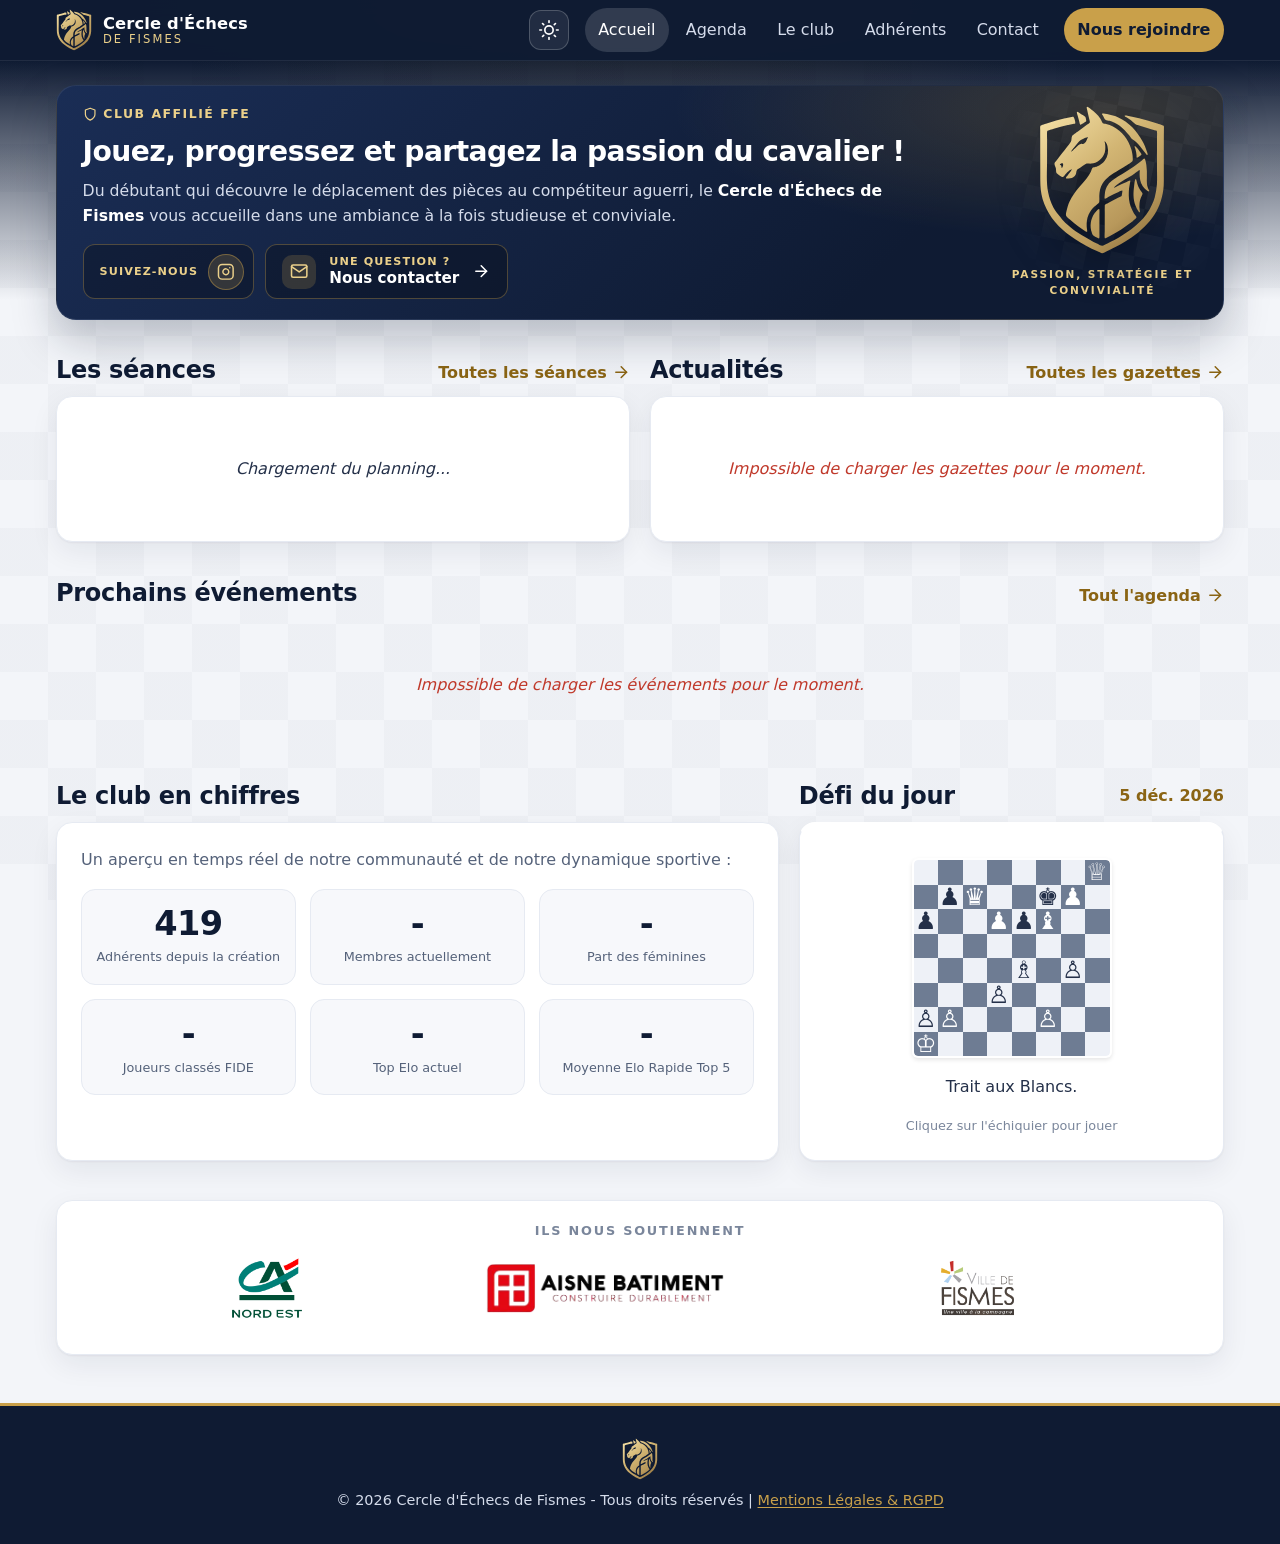
<file: v2/index.html>
<!DOCTYPE html>
<html lang="fr" class="no-js">
<head>
    <meta charset="UTF-8">
    <meta name="viewport" content="width=device-width, initial-scale=1.0, viewport-fit=cover">
    <meta name="theme-color" content="#111827">
    <title>Cercle d'Échecs de Fismes - Site Officiel</title>
    <link rel="canonical" href="https://c-e-fismes.github.io/v3/">
    <link rel="sitemap" type="application/xml" title="Plan du site" href="sitemap.xml">
    <meta name="description" content="Cercle d'Échecs de Fismes, club affilié à la FFE : planning des séances, calendrier des événements, classement des joueurs, galerie photos et contact.">
    <meta http-equiv="Content-Security-Policy" content="default-src 'self'; base-uri 'self'; object-src 'none'; script-src 'self' 'unsafe-inline' https://script.google.com https://script.googleusercontent.com https://docs.google.com; style-src 'self' 'unsafe-inline'; img-src 'self' data: https:; font-src 'self' data:; connect-src 'self' https://docs.google.com https://script.google.com https://api.chess.com https://formspree.io; frame-src https://maps.google.com https://www.google.com; form-action 'self' https://formspree.io; upgrade-insecure-requests">

    <meta property="og:type" content="website">
    <meta property="og:locale" content="fr_FR">
    <meta property="og:title" content="Cercle d'Échecs de Fismes - Site Officiel">
    <meta property="og:description" content="Passion, Stratégie et Convivialité : retrouvez le planning, les événements et les résultats du club.">
    <meta property="og:url" content="https://c-e-fismes.github.io/v3/">
    <meta property="og:image" content="https://c-e-fismes.github.io/v3/assets/brand/logo-or.png">

    <!-- Marque la page comme "JavaScript actif" avant l'affichage (évite de voir toutes les sections un instant) -->
    <script src="js/core/init.js"></script>

    <link rel="preconnect" href="https://docs.google.com" crossorigin>
    <link rel="preconnect" href="https://script.google.com" crossorigin>
    <link rel="preconnect" href="https://lh3.googleusercontent.com" crossorigin>
    <link rel="stylesheet" href="style.css">

    <link rel="icon" type="image/svg+xml" href="assets/icons/favicon.svg">
    <link rel="icon" href="assets/icons/favicon.ico" sizes="any">
    <link rel="apple-touch-icon" sizes="180x180" href="assets/icons/apple-touch-icon.png">
    <link rel="manifest" href="assets/icons/site.webmanifest">

    <script type="application/ld+json">
    {
        "@context": "https://schema.org",
        "@type": "SportsClub",
        "name": "Cercle d'Échecs de Fismes",
        "sport": "Échecs",
        "email": "cercle.echecs.fismes@gmail.com",
        "telephone": "+33627150251",
        "address": {
            "@type": "PostalAddress",
            "streetAddress": "Route nationale (ancien camping)",
            "postalCode": "51170",
            "addressLocality": "Fismes",
            "addressCountry": "FR"
        }
    }
    </script>

    <script type="module" src="js/main.js"></script>
</head>
<body>
    <!-- Icônes en traits fins (jeu d'icônes Feather, licence MIT) -->
    <svg class="sprite" aria-hidden="true" focusable="false" xmlns="http://www.w3.org/2000/svg">
        <symbol id="i-pin" viewBox="0 0 24 24"><path d="M21 10c0 7-9 13-9 13s-9-6-9-13a9 9 0 0 1 18 0z"/><circle cx="12" cy="10" r="3"/></symbol>
        <symbol id="i-clock" viewBox="0 0 24 24"><circle cx="12" cy="12" r="10"/><polyline points="12 6 12 12 16 14"/></symbol>
        <symbol id="i-users" viewBox="0 0 24 24"><path d="M17 21v-2a4 4 0 0 0-4-4H5a4 4 0 0 0-4 4v2"/><circle cx="9" cy="7" r="4"/><path d="M23 21v-2a4 4 0 0 0-3-3.87"/><path d="M16 3.13a4 4 0 0 1 0 7.75"/></symbol>
        <symbol id="i-phone" viewBox="0 0 24 24"><path d="M22 16.92v3a2 2 0 0 1-2.18 2 19.79 19.79 0 0 1-8.63-3.07 19.5 19.5 0 0 1-6-6 19.79 19.79 0 0 1-3.07-8.67A2 2 0 0 1 4.11 2h3a2 2 0 0 1 2 1.72 12.84 12.84 0 0 0 .7 2.81 2 2 0 0 1-.45 2.11L8.09 9.91a16 16 0 0 0 6 6l1.27-1.27a2 2 0 0 1 2.11-.45 12.84 12.84 0 0 0 2.81.7A2 2 0 0 1 22 16.92z"/></symbol>
        <symbol id="i-mail" viewBox="0 0 24 24"><path d="M4 4h16c1.1 0 2 .9 2 2v12c0 1.1-.9 2-2 2H4c-1.1 0-2-.9-2-2V6c0-1.1.9-2 2-2z"/><polyline points="22,6 12,13 2,6"/></symbol>
        <symbol id="i-calendar" viewBox="0 0 24 24"><rect x="3" y="4" width="18" height="18" rx="2" ry="2"/><line x1="16" y1="2" x2="16" y2="6"/><line x1="8" y1="2" x2="8" y2="6"/><line x1="3" y1="10" x2="21" y2="10"/></symbol>
        <symbol id="i-award" viewBox="0 0 24 24"><circle cx="12" cy="8" r="7"/><polyline points="8.21 13.89 7 23 12 20 17 23 15.79 13.88"/></symbol>
        <symbol id="i-camera" viewBox="0 0 24 24"><path d="M23 19a2 2 0 0 1-2 2H3a2 2 0 0 1-2-2V8a2 2 0 0 1 2-2h4l2-3h6l2 3h4a2 2 0 0 1 2 2z"/><circle cx="12" cy="13" r="4"/></symbol>
        <symbol id="i-file" viewBox="0 0 24 24"><path d="M13 2H6a2 2 0 0 0-2 2v16a2 2 0 0 0 2 2h12a2 2 0 0 0 2-2V9z"/><polyline points="13 2 13 9 20 9"/><line x1="16" y1="13" x2="8" y2="13"/><line x1="16" y1="17" x2="8" y2="17"/></symbol>
        <symbol id="i-book" viewBox="0 0 24 24"><path d="M2 3h6a4 4 0 0 1 4 4v14a3 3 0 0 0-3-3H2z"/><path d="M22 3h-6a4 4 0 0 0-4 4v14a3 3 0 0 1 3-3h7z"/></symbol>
        <symbol id="i-shield" viewBox="0 0 24 24"><path d="M12 22s8-4 8-10V5l-8-3-8 3v7c0 6 8 10 8 10z"/></symbol>
        <symbol id="i-arrow" viewBox="0 0 24 24"><line x1="5" y1="12" x2="19" y2="12"/><polyline points="12 5 19 12 12 19"/></symbol>
        <symbol id="i-external" viewBox="0 0 24 24"><path d="M18 13v6a2 2 0 0 1-2 2H5a2 2 0 0 1-2-2V8a2 2 0 0 1 2-2h6"/><polyline points="15 3 21 3 21 9"/><line x1="10" y1="14" x2="21" y2="3"/></symbol>
        <symbol id="i-download" viewBox="0 0 24 24"><path d="M21 15v4a2 2 0 0 1-2 2H5a2 2 0 0 1-2-2v-4"/><polyline points="7 10 12 15 17 10"/><line x1="12" y1="15" x2="12" y2="3"/></symbol>
        <symbol id="i-menu" viewBox="0 0 24 24"><line x1="3" y1="12" x2="21" y2="12"/><line x1="3" y1="6" x2="21" y2="6"/><line x1="3" y1="18" x2="21" y2="18"/></symbol>
        <symbol id="i-x" viewBox="0 0 24 24"><line x1="18" y1="6" x2="6" y2="18"/><line x1="6" y1="6" x2="18" y2="18"/></symbol>
        <symbol id="i-check" viewBox="0 0 24 24"><polyline points="20 6 9 17 4 12"/></symbol>
        <symbol id="i-zap" viewBox="0 0 24 24"><polygon points="13 2 3 14 12 14 11 22 21 10 12 10 13 2"/></symbol>
        <symbol id="i-bar" viewBox="0 0 24 24"><line x1="12" y1="20" x2="12" y2="10"/><line x1="18" y1="20" x2="18" y2="4"/><line x1="6" y1="20" x2="6" y2="16"/></symbol>
        <symbol id="i-target" viewBox="0 0 24 24"><circle cx="12" cy="12" r="10"/><circle cx="12" cy="12" r="6"/><circle cx="12" cy="12" r="2"/></symbol>
        <symbol id="i-trend" viewBox="0 0 24 24"><polyline points="23 6 13.5 15.5 8.5 10.5 1 18"/><polyline points="17 6 23 6 23 12"/></symbol>
        <symbol id="i-info" viewBox="0 0 24 24"><circle cx="12" cy="12" r="10"/><line x1="12" y1="16" x2="12" y2="12"/><line x1="12" y1="8" x2="12.01" y2="8"/></symbol>
        <symbol id="i-bell" viewBox="0 0 24 24"><path d="M18 8A6 6 0 0 0 6 8c0 7-3 9-3 9h18s-3-2-3-9"/><path d="M13.73 21a2 2 0 0 1-3.46 0"/></symbol>
        <symbol id="i-tag" viewBox="0 0 24 24"><path d="M20.59 13.41l-7.17 7.17a2 2 0 0 1-2.83 0L2 12V2h10l8.59 8.59a2 2 0 0 1 0 2.82z"/><line x1="7" y1="7" x2="7.01" y2="7"/></symbol>
        <symbol id="i-link" viewBox="0 0 24 24"><path d="M10 13a5 5 0 0 0 7.54.54l3-3a5 5 0 0 0-7.07-7.07l-1.72 1.71"/><path d="M14 11a5 5 0 0 0-7.54-.54l-3 3a5 5 0 0 0 7.07 7.07l1.71-1.71"/></symbol>
        <symbol id="i-chevron" viewBox="0 0 24 24"><polyline points="6 9 12 15 18 9"/></symbol>
        <symbol id="i-search" viewBox="0 0 24 24"><circle cx="11" cy="11" r="8"/><line x1="21" y1="21" x2="16.65" y2="16.65"/></symbol>
        <symbol id="i-facebook" viewBox="0 0 24 24"><path d="M18 2h-3a5 5 0 0 0-5 5v3H7v4h3v8h4v-8h3l1-4h-4V7a1 1 0 0 1 1-1h3z"/></symbol>
        <symbol id="i-instagram" viewBox="0 0 24 24"><rect x="2" y="2" width="20" height="20" rx="5" ry="5"/><path d="M16 11.37A4 4 0 1 1 12.63 8 4 4 0 0 1 16 11.37z"/><line x1="17.5" y1="6.5" x2="17.51" y2="6.5"/></symbol>
        <symbol id="i-sun" viewBox="0 0 24 24"><circle cx="12" cy="12" r="5"/><line x1="12" y1="1" x2="12" y2="3"/><line x1="12" y1="21" x2="12" y2="23"/><line x1="4.22" y1="4.22" x2="5.64" y2="5.64"/><line x1="18.36" y1="18.36" x2="19.78" y2="19.78"/><line x1="1" y1="12" x2="3" y2="12"/><line x1="21" y1="12" x2="23" y2="12"/><line x1="4.22" y1="19.78" x2="5.64" y2="18.36"/><line x1="18.36" y1="5.64" x2="19.78" y2="4.22"/></symbol>
        <symbol id="i-moon" viewBox="0 0 24 24"><path d="M21 12.8A9 9 0 1 1 11.2 3a7 7 0 0 0 9.8 9.8z"/></symbol>
    </svg>

    <a href="#main" class="skip-link">Aller au contenu</a>
    <noscript><p class="noscript-msg">Ce site utilise JavaScript pour afficher le planning, le calendrier et le classement des joueurs. Veuillez l'activer pour profiter de toutes les fonctions.</p></noscript>
    <div id="netStatus" class="net-status" role="status" hidden>Mode hors-ligne : les informations affichées peuvent ne pas être à jour.</div>

    <!-- =================================================================
       1. BARRE DU HAUT : logo, navigation, bouton "Nous rejoindre"
       ================================================================ -->
    <header class="topbar">
        <div class="topbar-inner">
            <a class="brand" href="#accueil" data-goto="accueil">
                <img id="clubLogo" class="brand-logo" src="assets/brand/logo-or.svg" alt="" width="40" height="47">
                <span class="brand-name">Cercle d'Échecs <span>de Fismes</span></span>
            </a>
            <button type="button" id="themeToggle" class="theme-toggle" aria-label="Activer le thème sombre" aria-pressed="false" title="Changer de thème">
                <svg class="icon icon-sun" aria-hidden="true"><use href="#i-sun"/></svg><svg class="icon icon-moon" aria-hidden="true"><use href="#i-moon"/></svg>
            </button>
            <button type="button" id="menuToggle" class="menu-toggle" aria-expanded="false" aria-controls="mainNav" aria-label="Ouvrir le menu">
                <svg class="icon icon-menu" aria-hidden="true"><use href="#i-menu"/></svg><svg class="icon icon-close" aria-hidden="true"><use href="#i-x"/></svg>
            </button>
            <nav id="mainNav" class="mainnav" aria-label="Navigation principale">
                <a href="#accueil" data-section="accueil" id="btn-accueil" class="active" aria-current="page" aria-controls="accueil">Accueil</a>
                <a href="#agenda" data-section="agenda" id="btn-agenda" aria-controls="agenda">Agenda</a>
                <a href="#leclub" data-section="leclub" id="btn-leclub" aria-controls="leclub">Le club</a>
                <a href="#adherents" data-section="adherents" id="btn-adherents" aria-controls="adherents">Adhérents</a>
                <a href="#contact" data-section="contact" id="btn-contact" aria-controls="contact">Contact</a>
                <a href="#rejoindre" data-section="rejoindre" id="btn-rejoindre" class="nav-cta" aria-controls="rejoindre">Nous rejoindre</a>
            </nav>
        </div>
    </header>

    <main id="main" class="container">

        <!-- =============================== ACCUEIL =============================== -->
        <section id="accueil" class="section active" tabindex="-1">
            <div class="hero">
                <div class="hero-text">
                    <span class="eyebrow"><svg class="icon" aria-hidden="true"><use href="#i-shield"/></svg> Club Affilié FFE</span>
                    <h1 class="hero-title">Jouez, progressez et partagez la passion du cavalier !</h1>
                    <p class="hero-lead">
                        Du débutant qui découvre le déplacement des pièces au compétiteur aguerri, le <strong>Cercle d'Échecs de Fismes</strong> vous accueille dans une ambiance à la fois studieuse et conviviale.
                    </p>
                </div>
                <div class="hero-visual">
                    <img class="hero-logo" src="assets/brand/logo-or.svg" alt="Logo du Cercle d'Échecs de Fismes" width="130" height="153">
                    <p class="hero-tagline">Passion, Stratégie et Convivialité</p>
                </div>
                <div class="hero-foot">
                    <div class="hero-box hero-social">
                        <span class="hero-box-label">Suivez-nous</span>
                        <a class="social-btn" id="socialFacebook" href="https://www.facebook.com/p/Cercle-dEchecs-de-Fismes-61559241561957/" target="_blank" rel="noopener noreferrer" aria-label="Facebook du club (nouvel onglet)" title="Facebook"><svg class="icon" aria-hidden="true"><use href="#i-facebook"/></svg></a>
                        <a class="social-btn" id="socialInstagram" href="https://www.instagram.com/grandestechecs/" target="_blank" rel="noopener noreferrer" aria-label="Instagram de la Ligue Grand Est (nouvel onglet)" title="Instagram de la Ligue Grand Est"><svg class="icon" aria-hidden="true"><use href="#i-instagram"/></svg></a>
                    </div>
                    <a href="#contact" data-goto="contact" class="hero-box hero-box-contact">
                        <span class="hero-box-icon"><svg class="icon" aria-hidden="true"><use href="#i-mail"/></svg></span>
                        <div class="hero-box-text"><span class="hero-box-label">Une question ?</span><strong>Nous contacter</strong></div>
                        <svg class="icon" aria-hidden="true"><use href="#i-arrow"/></svg>
                    </a>
                </div>
            </div>

            <!-- Séances | Dernières gazettes -->
            <div class="duo-grid">
                <section class="duo-col" aria-labelledby="homeSessionsTitle">
                    <div class="block-head">
                        <h2 id="homeSessionsTitle" class="block-title">Les séances</h2>
                        <a href="#rejoindre" data-goto="rejoindre#planning" class="block-link">Toutes les séances <svg class="icon" aria-hidden="true"><use href="#i-arrow"/></svg></a>
                    </div>
                    <div class="card duo-card"><div id="homeSessions"><p class="state-message">Chargement du planning...</p></div></div>
                </section>
                <section id="homeGazettesBlock" class="duo-col" aria-labelledby="homeGazettesTitle">
                    <div class="block-head">
                        <h2 id="homeGazettesTitle" class="block-title">Actualités</h2>
                        <a href="#leclub" data-goto="leclub#gazettes" class="block-link">Toutes les gazettes <svg class="icon" aria-hidden="true"><use href="#i-arrow"/></svg></a>
                    </div>
                    <div class="card duo-card"><div id="homeGazettes"><p class="state-message">Chargement des gazettes...</p></div></div>
                </section>
            </div>

            <!-- Prochains événements -->
            <div class="block">
                <div class="block-head">
                    <h2 class="block-title">Prochains événements</h2>
                    <a href="#agenda" data-goto="agenda" class="block-link">Tout l'agenda <svg class="icon" aria-hidden="true"><use href="#i-arrow"/></svg></a>
                </div>
                <div id="homeEvents" class="home-events"><p class="state-message">Chargement des événements...</p></div>
            </div>

            <!-- Le club en chiffres | Défi du jour -->
            <div class="duo-grid duo-grid-stats">
                <section class="duo-col" aria-labelledby="homeStatsTitle">
                    <div class="block-head"><h2 id="homeStatsTitle" class="block-title">Le club en chiffres</h2></div>
                    <div class="card duo-card">
                        <p class="muted stats-intro">Un aperçu en temps réel de notre communauté et de notre dynamique sportive :</p>
                        <div class="stats-grid">
                    <div class="stat-tile"><span class="stat-num accent-bold" id="stat-adherents-creation">419</span><span class="stat-label">Adhérents depuis la création</span></div>
                    <div class="stat-tile"><span id="stat-total-membres" class="stat-num accent-bold">-</span><span class="stat-label">Membres actuellement</span></div>
                    <div class="stat-tile"><span id="stat-feminines" class="stat-num accent-bold">-</span><span class="stat-label">Part des féminines</span></div>
                    <div class="stat-tile"><span id="stat-joueurs-fide" class="stat-num accent-bold">-</span><span class="stat-label">Joueurs classés FIDE</span></div>
                    <div class="stat-tile"><span id="stat-top-elo" class="stat-num accent-bold">-</span><span class="stat-label">Top Elo actuel</span></div>
                    <div class="stat-tile"><span id="stat-niveau-moyen" class="stat-num accent-bold">-</span><span class="stat-label">Moyenne Elo Rapide Top 5</span></div>
                </div>
                    </div>
                </section>
                <section class="duo-col" aria-labelledby="homePuzzleTitle">
                    <div class="block-head">
                        <h2 id="homePuzzleTitle" class="block-title">Défi du jour</h2>
                        <span id="puzzleDateNum" class="puzzle-week">Aujourd'hui</span>
                    </div>
                    <div class="card duo-card puzzle-card">
                        <div class="puzzle-board-container">
                            <button type="button" id="puzzleBoardBtn" class="puzzle-board-btn" title="Cliquez pour jouer" aria-label="Jouer le défi du jour : ouvrir l'échiquier">
                                <img id="puzzleImg" alt="Position du problème d'échecs" class="puzzle-board-img" width="200" height="200">
                                <span id="puzzleFallbackBoard" class="puzzle-fallback-board" role="img" aria-label="Position du défi du jour" hidden></span>
                            </button>
                        </div>
                        <p id="puzzleDesc" class="puzzle-text" hidden></p>
                        <p class="puzzle-hint">Cliquez sur l'échiquier pour jouer</p>
                    </div>
                </section>
            </div>

            <!-- Extrait de la galerie -->
            <div class="block" id="homePhotosBlock" hidden>
                <div class="block-head">
                    <h2 class="block-title">Dans l'ambiance du club</h2>
                    <a href="#leclub" data-goto="leclub#galerie" class="block-link">Voir la galerie <svg class="icon" aria-hidden="true"><use href="#i-arrow"/></svg></a>
                </div>
                <div id="homePhotos" class="home-photos"></div>
            </div>

            <!-- Partenaires -->
            <div class="block partners-strip">
                <h2 class="strip-title">Ils nous soutiennent</h2>
                <div class="strip-logos">
                    <a href="https://ca-nordest.com/" target="_blank" rel="noopener noreferrer" title="Crédit Agricole Nord Est"><img src="images/partenaires/credit-agricole.png" alt="Logo Crédit Agricole Nord Est" loading="lazy"></a>
                    <a href="https://aisne-batiment.fr/" target="_blank" rel="noopener noreferrer" title="Aisne Bâtiment"><img src="images/partenaires/aisne-batiment.png" alt="Logo Aisne Bâtiment" loading="lazy"></a>
                    <a href="https://www.fismes.fr/" target="_blank" rel="noopener noreferrer" title="Ville de Fismes"><img src="images/partenaires/ville-fismes.png" alt="Logo Ville de Fismes" loading="lazy"></a>
                </div>
            </div>
        </section>

        <!-- ============================== REJOINDRE ============================== -->
        <section id="rejoindre" class="section" tabindex="-1">
            <div class="page-head">
                <span class="eyebrow"><svg class="icon" aria-hidden="true"><use href="#i-users"/></svg> Rejoindre le club</span>
                <h2 class="page-title">Venez jouer avec nous</h2>
                <p class="page-lead">Tout niveau, tout public : du débutant au compétiteur aguerri, chacun trouve sa place au Cercle d'Échecs de Fismes.</p>
            </div>

            <div class="join-grid">
                <div class="card join-card">
                    <span class="info-icon"><svg class="icon" aria-hidden="true"><use href="#i-users"/></svg></span>
                    <h3>Pour qui ?</h3>
                    <p>Tout niveau, tout public.</p>
                </div>
                <div class="card join-card join-card-price">
                    <span class="info-icon"><svg class="icon" aria-hidden="true"><use href="#i-tag"/></svg></span>
                    <h3>La licence</h3>
                    <ul class="price-list">
                        <li><span>Habitants de Fismes</span><strong>50 €</strong></li>
                        <li><span>Habitants extérieurs</span><strong>100 €</strong></li>
                    </ul>
                    <p class="todo">À compléter par le bureau : ce que comprend la licence (cotisation, assurance...).</p>
                </div>
                <div class="card join-card">
                    <span class="info-icon"><svg class="icon" aria-hidden="true"><use href="#i-check"/></svg></span>
                    <h3>Comment s'inscrire ?</h3>
                    <p class="todo">À compléter par le bureau : démarches, pièces à fournir, possibilité de venir essayer une séance.</p>
                    <a href="#contact" data-goto="contact" class="btn btn-small">Nous contacter</a>
                </div>
            </div>

            <!-- Étapes d'adhésion : reprises de la version locale du site -->
            <div class="block" aria-labelledby="stepsTitle">
                <div class="block-head">
                    <h2 id="stepsTitle" class="block-title">Les étapes de l'adhésion</h2>
                </div>
                <p class="steps-lead">La première séance est toujours gratuite et sans engagement : venez découvrir le club avant de vous décider.</p>
                <div class="steps-grid">
                    <article class="step-card">
                        <span class="step-num">1</span>
                        <h3>Venez nous rencontrer</h3>
                        <p>Passez lors d'une séance du mercredi ou du samedi. Nous vous accueillons et vous présentons le club.</p>
                    </article>
                    <article class="step-card">
                        <span class="step-num">2</span>
                        <h3>Choisissez votre formule</h3>
                        <p>Loisir, jeunes, famille ou compétition : nous adaptons l'adhésion à votre profil et à vos envies.</p>
                    </article>
                    <article class="step-card">
                        <span class="step-num">3</span>
                        <h3>Complétez votre dossier</h3>
                        <p>Formulaire d'adhésion, licence FFE et, pour la compétition, un certificat médical.</p>
                    </article>
                    <article class="step-card">
                        <span class="step-num">4</span>
                        <h3>Réglez votre cotisation</h3>
                        <p>Chèque, espèces ou virement. Un paiement en plusieurs fois est possible sur demande.</p>
                    </article>
                    <aside class="card step-aside">
                        <h3>Documents à prévoir</h3>
                        <ul class="step-list">
                            <li>Le formulaire d'adhésion complété et signé</li>
                            <li>Une pièce d'identité</li>
                            <li>Une photo d'identité (pour la licence)</li>
                            <li>Un certificat médical pour la compétition</li>
                            <li>Le règlement intérieur signé</li>
                        </ul>
                        <a href="#contact" data-goto="contact" class="btn btn-small">Je souhaite adhérer</a>
                    </aside>
                </div>
            </div>

            <div id="planning" class="anchor"></div>
                        <div class="card card-spaced planning-card">
                <h3 class="section-title-reset"><svg class="icon" aria-hidden="true"><use href="#i-calendar"/></svg> Planning des séances</h3>
                <p>Retrouvez ci-dessous les jours, horaires et lieux de nos différents rendez-vous hebdomadaires :</p>

                <!-- BANNIÈRE VACANCES (cachée par défaut) -->
                <div id="vacationAlertBanner" class="vacation-banner-box hidden">
                    <span class="vacation-alert-icon"><svg class="icon" aria-hidden="true"><use href="#i-sun"/></svg> </span>
                    <div>
                        <strong>Séances suspendues pendant les vacances scolaires</strong>
                        <p class="vacation-alert-desc">Profitez bien de cette pause ! Reprise des séances habituelles dès la rentrée.</p>
                    </div>
                </div>

                <div class="planning-wrapper" id="planningWrapperContainer">
                    <table class="planning-table">
                        <thead>
                            <tr>
                                <th scope="col">Jour</th>
                                <th scope="col">Créneau Horaire</th>
                                <th scope="col">Commune</th>
                                <th scope="col">Lieu</th>
                            </tr>
                        </thead>
                        <tbody id="planningTableBody"></tbody>
                    </table>
                </div>
            </div>


            <div class="block">
                <div class="block-head"><h2 class="block-title">Bien plus qu'un jeu : un véritable atout pour grandir !</h2></div>
                <div class="why-grid">
                    <div class="why-intro">
                        <span class="eyebrow"><svg class="icon" aria-hidden="true"><use href="#i-book"/></svg> Pédagogie &amp; Bienfaits</span>
                        <p class="page-lead">Souvent qualifié de "gymnastique de l'esprit", le jeu d'échecs est une discipline complète qui séduit de plus en plus de parents et d'éducateurs. Découvrez pourquoi les échecs sont extraordinaires pour le développement des enfants et des adolescents.</p>
                    </div>
                    <img src="images/jeunes-joueurs.jpg" alt="Jeunes joueurs d'échecs" loading="lazy" class="why-img" data-hide-on-error>
                </div>
                <div class="card card-spaced">
                    <h3 class="section-title-reset"><svg class="icon" aria-hidden="true"><use href="#i-target"/></svg> Ce que la pratique des échecs apporte aux jeunes</h3>
                <p>De nombreuses études scientifiques et les retours de la Fédération Française d'Échecs (FFE) démontrent les bienfaits de cette pratique sur le plan scolaire et personnel :</p>

                <div class="grid grid-margin-top">
                    <div class="stat-box stat-box-left">
                        <h4 class="stat-box-title"><svg class="icon" aria-hidden="true"><use href="#i-target"/></svg> Concentration &amp; Attention</h4>
                        <p class="stat-box-desc">L'enfant apprend à fixer son attention sur un objectif précis et à faire abstraction des distractions environnantes, ce qui aide directement en classe.</p>
                    </div>
                    <div class="stat-box stat-box-left">
                        <h4 class="stat-box-title"><svg class="icon" aria-hidden="true"><use href="#i-trend"/></svg> Résultats Scolaires</h4>
                        <p class="stat-box-desc">En développant la logique, la géométrie spatiale et la résolution de problèmes, les échecs ont un impact positif mesurable sur la réussite en mathématiques et en lecture.</p>
                    </div>
                    <div class="stat-box stat-box-left">
                        <h4 class="stat-box-title"><svg class="icon" aria-hidden="true"><use href="#i-info"/></svg> Réflexion &amp; Anticipation</h4>
                        <p class="stat-box-desc">"Réfléchir avant d'agir" : le joueur anticipe les conséquences de ses actes, évalue plusieurs options et apprend à assumer ses choix.</p>
                    </div>
                    <div class="stat-box stat-box-left">
                        <h4 class="stat-box-title"><svg class="icon" aria-hidden="true"><use href="#i-users"/></svg> Rigueur &amp; Fair-play</h4>
                        <p class="stat-box-desc">Le respect strict des règles, la courtoisie envers l'adversaire et l'acceptation de la défaite forgent le caractère et le sens de l'honneur.</p>
                    </div>
                    <div class="stat-box stat-box-left">
                        <h4 class="stat-box-title"><svg class="icon" aria-hidden="true"><use href="#i-users"/></svg> Socialisation</h4>
                        <p class="stat-box-desc">Les échecs favorisent les échanges intergénérationnels et permettent de partager des moments conviviaux hors des écrans au sein du club.</p>
                    </div>
                    <div class="stat-box stat-box-left">
                        <h4 class="stat-box-title"><svg class="icon" aria-hidden="true"><use href="#i-zap"/></svg> Persévérance &amp; Résilience</h4>
                        <p class="stat-box-desc">Aux échecs, on commet des erreurs mais on apprend à analyser ses défaites pour rebondir, développer sa combativité et ne jamais baisser les bras.</p>
                    </div>
                </div>
                </div>
            </div>

            <div class="block">
                <div class="block-head"><h2 class="block-title">Comprendre le jeu</h2></div>
                <div class="acc-list">
                    <details class="acc">
                <summary><span class="acc-title"><svg class="icon" aria-hidden="true"><use href="#i-shield"/></svg> Les règles du jeu en 3 étapes simples</span><svg class="icon acc-chevron" aria-hidden="true"><use href="#i-chevron"/></svg></summary>
                <div class="acc-body">
                <p>Pas besoin de savoir jouer pour commencer ! Le but ultime est d'attraper le roi adverse (c'est le fameux <strong>Échec et mat</strong>).</p>
                <div class="rules-grid">
                    <div class="rule-box rule-box-primary">
                        <strong>1. Les Blancs commencent toujours</strong>
                        <p class="rule-box-desc">Chaque type de pièce se déplace d'une manière unique : le fou en diagonale, la tour en ligne droite, le cavalier en "L", etc.</p>
                    </div>
                    <div class="rule-box rule-box-accent">
                        <strong>2. Le Roi est menacé ("Échec")</strong>
                        <p class="rule-box-desc">Lorsqu'un roi est attaqué, il doit impérativement se protéger, fuir ou être défendu par une autre pièce.</p>
                    </div>
                    <div class="rule-box rule-box-green">
                        <strong>3. La fin de partie ("Mat")</strong>
                        <p class="rule-box-desc">Si le roi attaqué ne peut plus échapper à la menace, la partie est terminée : c'est l'échec et mat !</p>
                    </div>
                </div>
                </div>
            </details>
                    <details class="acc">
                <summary><span class="acc-title"><svg class="icon" aria-hidden="true"><use href="#i-clock"/></svg> Les différentes cadences de jeu</span><svg class="icon acc-chevron" aria-hidden="true"><use href="#i-chevron"/></svg></summary>
                <div class="acc-body">
                    <p>Aux échecs, le temps est mesuré par une pendule. On distingue trois grands types de parties :</p>
                    <ul>
                        <li><strong>Le Blitz :</strong> Parties très rapides (souvent 3 à 5 minutes par joueur). Idéal pour le fun et l'instinct !</li>
                        <li><strong>Le Rapide :</strong> Entre 10 et 15 minutes par joueur. Le compromis parfait entre réflexion et rapidité, très joué en tournoi scolaire.</li>
                        <li><strong>Le Classique (ou Lente) :</strong> Plus d'une heure de jeu par partie. C'est le format des championnats par équipes, où l'on plonge dans des analyses profondes.</li>
                    </ul>
                </div>
            </details>
                    <details class="acc">
                <summary><span class="acc-title"><svg class="icon" aria-hidden="true"><use href="#i-bar"/></svg> C'est quoi le système Elo ?</span><svg class="icon acc-chevron" aria-hidden="true"><use href="#i-chevron"/></svg></summary>
                <div class="acc-body">
                    <p>L'<strong>Elo</strong> est le système de notation international qui mesure le niveau d'un joueur d'échecs (du nom de son inventeur, Arpad Elo).</p>
                    <ul class="list-padding-left">
                        <li>Un débutant complet commence généralement autour de <strong>1000-1200 points</strong>.</li>
                        <li>Un joueur club régulier se situe entre <strong>1400 et 1800 points</strong>.</li>
                        <li>Les experts et maîtres internationaux dépassent les <strong>2000 à 2500 points</strong>.</li>
                    </ul>
                    <p class="elo-tip"><svg class="icon" aria-hidden="true"><use href="#i-info"/></svg> Plus vous gagnez contre des joueurs forts, plus votre score Elo monte ! C'est un excellent moyen de voir sa progression au fil des mois.</p>
                </div>
            </details>
                </div>
            </div>

            <div class="block">
                <div class="block-head"><h2 class="block-title">Questions fréquentes</h2></div>
                <div class="acc-list">
                    <details class="acc"><summary><span class="acc-title">Faut-il savoir jouer pour venir ?</span><svg class="icon acc-chevron" aria-hidden="true"><use href="#i-chevron"/></svg></summary><div class="acc-body"><p>Non : le club accueille tous les niveaux, du débutant qui découvre le déplacement des pièces au compétiteur aguerri.</p></div></details>
                    <details class="acc"><summary><span class="acc-title">Combien coûte la licence ?</span><svg class="icon acc-chevron" aria-hidden="true"><use href="#i-chevron"/></svg></summary><div class="acc-body"><p>La licence est à 50 € pour les habitants de Fismes et à 100 € pour les habitants extérieurs.</p></div></details>
                    <details class="acc"><summary><span class="acc-title">Où et quand ont lieu les séances ?</span><svg class="icon acc-chevron" aria-hidden="true"><use href="#i-chevron"/></svg></summary><div class="acc-body"><p>Les jours, horaires et lieux sont indiqués dans le planning des séances ci-dessus. Le club se situe route nationale (ancien camping), 51170 Fismes.</p></div></details>
                    <details class="acc"><summary><span class="acc-title">Comment vous contacter ?</span><svg class="icon acc-chevron" aria-hidden="true"><use href="#i-chevron"/></svg></summary><div class="acc-body"><p>Par téléphone au <a href="tel:+33627150251">06 27 15 02 51</a>, par e-mail à <a href="mailto:cercle.echecs.fismes@gmail.com">cercle.echecs.fismes@gmail.com</a> ou avec le <a href="#contact" data-goto="contact">formulaire de contact</a>.</p></div></details>
                </div>
            </div>
        </section>

        <!-- =============================== AGENDA =============================== -->
        <section id="agenda" class="section" tabindex="-1">
            <div class="events-main-grid">
                <div>
                    <div class="panel events-header-flex">
                        <h2 class="events-title-margin">Calendrier &amp; Événements</h2>
                        <div class="events-filter-flex">
                            <div>
                                <label for="yearSelect" class="year-label">Filtrer par année :</label>
                                <select id="yearSelect" class="year-select"></select>
                            </div>
                            <label class="checkbox-flex" for="hidePastCheckbox">
                                <span class="switch">
                                    <input type="checkbox" id="hidePastCheckbox">
                                    <span class="slider"></span>
                                </span>
                                <span class="hide-past-text">Masquer les anciens événements</span>
                            </label>
                        </div>
                    </div>
                    <div class="grid" id="eventsGrid">
                        <p class="loading-text">Chargement du calendrier en cours...</p>
                    </div>
                    <p id="eventsEmpty" class="state-message" hidden>Aucun événement à afficher avec ces filtres.</p>
                </div>

                <aside class="card calendar-card-sidebar" id="calendarCard" aria-label="Calendrier des événements">
                    <div class="calendar-header">
                        <button type="button" id="calendarPrev" aria-label="Mois précédent" class="calendar-nav-btn">‹</button>
                        <h3 id="calendarMonthYear" class="calendar-month-title" aria-live="polite">-</h3>
                        <button type="button" id="calendarNext" aria-label="Mois suivant" class="calendar-nav-btn">›</button>
                    </div>
                    <div class="calendar-days-header" aria-hidden="true">
                        <div>L</div><div>M</div><div>M</div><div>J</div><div>V</div><div>S</div><div>D</div>
                    </div>
                    <div id="calendarDaysGrid" class="calendar-days-grid"></div>
                </aside>
            </div>
        </section>

        <!-- =============================== LE CLUB =============================== -->
        <section id="leclub" class="section" tabindex="-1">
            <div class="page-head">
                <span class="eyebrow"><svg class="icon" aria-hidden="true"><use href="#i-shield"/></svg> Le club</span>
                <h2 class="page-title">Notre histoire et notre vie</h2>
            </div>
                        <div class="card card-spaced">
                <h3 class="section-title-reset"><svg class="icon" aria-hidden="true"><use href="#i-book"/></svg> Notre histoire</h3>
                <p>Depuis sa création, le club a formé des dizaines de jeunes talents et participe activement aux championnats régionaux. Nos locaux chaleureux offrent le cadre parfait pour s'entraîner, analyser ses parties ou simplement disputer une partie amicale autour d'un café.</p>
                <div class="timeline">
                    <div class="timeline-item">
                        <div class="timeline-dot"></div>
                        <p class="timeline-text-reset"><strong>2017 :</strong> Création du club le 1er février par Didier FANTUZ sous le nom du <i>Cercle d’Échecs Union Sportive Fismes Ardre Vesle</i>.</p>
                    </div>
                    <div class="timeline-item">
                        <div class="timeline-dot"></div>
                        <p class="timeline-text-reset"><strong>2018 :</strong> En septembre, affiliation à la Fédération Française d'Échecs (n° H51078).</p>
                    </div>
                    <div class="timeline-item">
                        <div class="timeline-dot"></div>
                        <p class="timeline-text-reset"><strong>2022 :</strong> Création du <strong>Cercle d'Échecs Fismes</strong> le 2 avril puis déclaration à la sous-préfecture de Reims le 12 avril (<a href="https://www.journal-officiel.gouv.fr/pages/associations-detail-annonce/?q.id=id:202200161068" target="_blank" rel="noopener noreferrer">Journal Officiel</a>).</p>
                    </div>
                    <div class="timeline-item last">
                        <div class="timeline-dot"></div>
                        <p class="timeline-text-reset"><strong>2027 :</strong> 10 ans du club !</p>
                    </div>
                </div>
            </div>

            <div class="two-col">
                                <div class="card" id="gazettes">
                    <h3><svg class="icon" aria-hidden="true"><use href="#i-file"/></svg> Actualités</h3>
                    <p>Suivez les aventures du club au quotidien sur nos réseaux officiels :</p>
                    <div class="social-container">
                        <a href="https://www.facebook.com/p/Cercle-dEchecs-de-Fismes-61559241561957/" target="_blank" rel="noopener noreferrer" class="link-social-only" title="Suivez-nous sur Facebook">
                            <img src="assets/brand/logo-facebook.png" alt="Facebook du Club" class="social-logo-img" loading="lazy">
                        </a>
                        <a href="https://www.instagram.com/grandestechecs/" target="_blank" rel="noopener noreferrer" class="link-social-only" title="Suivez-nous sur Instagram">
                            <img src="assets/brand/logo-instagram.png" alt="Instagram du Club" class="social-logo-img" loading="lazy">
                        </a>
                    </div>
                    <p class="gazette-title-margin"><strong>La Gazette du Cavalier Jaune (PDF) :</strong></p>
                    <div class="gazette-scroll-container">
                        <ul id="gazetteList">
                            <li class="loading-gazette">Chargement des gazettes...</li>
                        </ul>
                    </div>
                    <div id="gazetteMore" class="gazette-more" hidden>
                        <button type="button" id="gazetteMoreBtn" class="btn btn-small"></button>
                    </div>
                </div>

                                <div class="card">
                    <h3><svg class="icon" aria-hidden="true"><use href="#i-users"/></svg> Nos Partenaires</h3>
                    <p>Un grand merci à nos partenaires institutionnels et privés qui soutiennent le développement de nos jeunes talents et la vie de notre association :</p>
                    <div class="partners-grid">
                        <a href="https://ca-nordest.com/" target="_blank" rel="noopener noreferrer" class="partner-card" title="Visiter le site du Crédit Agricole Nord Est">
                            <div class="partner-logo-container">
                                <img src="images/partenaires/credit-agricole.png" alt="Logo Crédit Agricole Nord Est" loading="lazy" >
                            </div>
                            <span class="partner-name">Crédit Agricole Nord Est</span>
                        </a>
                        <a href="https://aisne-batiment.fr/" target="_blank" rel="noopener noreferrer" class="partner-card" title="Visiter le site d'Aisne Bâtiment">
                            <div class="partner-logo-container">
                                <img src="images/partenaires/aisne-batiment.png" alt="Logo Aisne Bâtiment" loading="lazy" >
                            </div>
                            <span class="partner-name">Aisne Bâtiment</span>
                        </a>
                        <a href="https://www.fismes.fr/" target="_blank" rel="noopener noreferrer" class="partner-card" title="Visiter le site officiel de la Ville de Fismes">
                            <div class="partner-logo-container">
                                <img src="images/partenaires/ville-fismes.png" alt="Logo Ville de Fismes" loading="lazy" >
                            </div>
                            <span class="partner-name">Ville de Fismes</span>
                        </a>
                    </div>
                    <div class="partner-footer-box">
                        <p class="partner-footer-text">
                            Vous souhaitez devenir partenaire ou sponsor du club ?
                            <a href="#contact" data-goto="contact" class="partner-contact-link">Contactez notre bureau !</a>
                        </p>
                    </div>
                </div>
            </div>
            <div id="galerie" class="anchor"></div>
                        <div class="card card-spaced">
                <h3><svg class="icon" aria-hidden="true"><use href="#i-camera"/></svg> Galerie Photos</h3>
                <div id="galleryBack" class="gallery-back-container" hidden>
                    <button type="button" id="backToAlbumsBtn" class="btn btn-small btn-dark">← Retour aux albums</button>
                    <span id="galleryAlbumTitle" class="gallery-back-title"></span>
                </div>
                <div id="dynamicGalleryGrid" class="gallery-grid">
                    <p class="loading-gallery">Chargement des photos...</p>
                </div>
                <div id="galleryPagination" class="gallery-pagination-container" hidden></div>
            </div>

        </section>

        <!-- ============================== ADHÉRENTS ============================== -->
        <section id="adherents" class="section" tabindex="-1">
            <div class="page-head">
                <span class="eyebrow"><svg class="icon" aria-hidden="true"><use href="#i-award"/></svg> Adhérents</span>
                <h2 class="page-title">Classement, documents et boutique</h2>
            </div>
            <div class="card">
                <h2>Classement et Profils des Joueurs</h2>
                <div class="members-tip">
                    <p class="members-tip-p"><svg class="icon" aria-hidden="true"><use href="#i-info"/></svg> <strong>Astuce de tri :</strong> Cliquez sur les en-têtes <em>Classique, Rapide ou Blitz</em> pour basculer alternativement entre le tri Décroissant ➔ Ordre alphabétique.</p>
                    <p class="members-tip-p"><svg class="icon" aria-hidden="true"><use href="#i-bar"/></svg> Les classements de cette liste sont mis à jour périodiquement par le club.</p>
                </div>

                <div class="table-scroll-container">
                    <table id="membersTable">
                        <thead>
                            <tr>
                                <th id="th-nomPrenom" scope="col">
                                    <button type="button" class="th-btn" data-sort="nomPrenom" title="Cliquez pour trier">Nom Prénom</button>
                                    <button type="button" id="searchToggle" class="search-toggle-icon" aria-label="Ouvrir la recherche par nom" aria-expanded="false" aria-controls="searchContainer"><svg class="icon" aria-hidden="true"><use href="#i-search"/></svg></button>
                                    <div id="searchContainer" class="search-container-box" hidden>
                                        <input type="search" id="nameSearchInput" placeholder="Rechercher un nom..." aria-label="Rechercher un membre par nom" autocomplete="off">
                                    </div>
                                </th>
                                <th id="th-classique" class="th-center" scope="col"><button type="button" class="th-btn" data-sort="classique" title="Cliquez pour trier">Classique <span class="sort-icon" aria-hidden="true"></span></button></th>
                                <th id="th-rapide" class="th-center" scope="col"><button type="button" class="th-btn" data-sort="rapide" title="Cliquez pour trier">Rapide <span class="sort-icon" aria-hidden="true"></span></button></th>
                                <th id="th-blitz" class="th-center" scope="col"><button type="button" class="th-btn" data-sort="blitz" title="Cliquez pour trier">Blitz <span class="sort-icon" aria-hidden="true"></span></button></th>
                                <th id="th-categorie" class="th-center" scope="col"><button type="button" class="th-btn" data-sort="categorie" title="Cliquez pour trier">Catégorie</button></th>
                                <th id="th-genre" class="th-center" scope="col"><button type="button" class="th-btn" data-sort="genre" title="Cliquez pour trier">F/M</button></th>
                                <th id="th-fide" class="th-center" scope="col"><button type="button" class="th-btn" data-sort="fideId" title="Cliquez pour trier">Profil International</button></th>
                            </tr>
                        </thead>
                        <tbody id="membersTableBody"></tbody>
                    </table>
                </div>
            </div>
            <div class="two-col">
                                <div class="card" id="documentsCard">
                    <h3><svg class="icon" aria-hidden="true"><use href="#i-file"/></svg> Documents &amp; Ressources</h3>
                    <p>Téléchargez les documents officiels du club :</p>
                    <ul id="documentsStatic">
                        <li><a href="#" target="_blank" rel="noopener noreferrer">Compte-rendu de l'AG 2025.pdf</a></li>
                        <li><a href="#" target="_blank" rel="noopener noreferrer">Fiche d'inscription 2026-2027.pdf</a></li>
                        <li><a href="#" target="_blank" rel="noopener noreferrer">Règlement intérieur du club.pdf</a></li>
                    </ul>

                    <!-- Explorateur de documents (affiché lorsque le service de fichiers répond) -->
                    <div id="documentsApp" class="documents-app" hidden>
                        <div class="doc-toolbar">
                            <label class="sr-only" for="docSearch">Rechercher un document</label>
                            <input type="search" id="docSearch" placeholder="Rechercher un document..." autocomplete="off">
                            <label class="sr-only" for="docSeason">Filtrer par saison</label>
                            <select id="docSeason" class="year-select" hidden></select>
                        </div>
                        <div id="docChips" class="doc-chips" role="group" aria-label="Catégories de documents"></div>
                        <p id="docCount" class="doc-count" role="status"></p>
                        <ul id="docList" class="doc-list"></ul>
                        <div class="doc-more">
                            <button type="button" id="docMore" class="btn btn-small" hidden>Afficher plus de documents</button>
                        </div>
                    </div>
                </div>

                <div class="card">
                    <h3><svg class="icon" aria-hidden="true"><use href="#i-tag"/></svg> La Boutique du Club</h3>
                    <p>Produits dérivés disponibles à l'achat directement au club (pas de vente en ligne) :</p>
                    <ul>
                        <li><strong>Polo brodé du club :</strong> 25 €</li>
                        <li><strong>Jeu d'échecs complet (homologué FIDE) :</strong> 15 €</li>
                        <li><strong>Pendule électronique DGT :</strong> 40 €</li>
                    </ul>
                    <p><i>Pour réserver un article, adressez-vous directement au bureau lors des séances.</i></p>
                    <div class="polo-img-container">
                        <button type="button" class="polo-btn" data-zoom="images/polo.png" data-zoom-alt="Polo officiel du club d'échecs" title="Cliquez pour agrandir l'image" aria-label="Agrandir l'image du polo">
                            <img src="images/polo.png" alt="Polo officiel du club d'échecs" loading="lazy" class="polo-img">
                        </button>
                    </div>
                </div>

            </div>
        </section>

        <!-- =============================== CONTACT =============================== -->
        <section id="contact" class="section" tabindex="-1">
            <div class="grid">
                <div class="card contact-info-card">
                    <h2>Coordonnées</h2>
                    <p><svg class="icon" aria-hidden="true"><use href="#i-pin"/></svg> <strong>Adresse :</strong> <span id="contactAdresse">Route nationale (ancien camping), 51170 Fismes</span></p>
                    <p><svg class="icon" aria-hidden="true"><use href="#i-mail"/></svg> <strong>Email :</strong> <a id="contactEmailLink" href="mailto:cercle.echecs.fismes@gmail.com">cercle.echecs.fismes@gmail.com</a></p>
                    <p><svg class="icon" aria-hidden="true"><use href="#i-phone"/></svg> <strong>Téléphone :</strong> <a id="contactTelephone" href="tel:+33627150251">06 27 15 02 51</a> (Bureau du Club)</p>
                    <p><svg class="icon" aria-hidden="true"><use href="#i-shield"/></svg> <strong>Fiche officielle du club :</strong> <a id="contactFfe" href="https://echecs.asso.fr/FicheClub.aspx?Ref=3111" target="_blank" rel="noopener noreferrer">page sur la FFE</a></p>
                    <div class="map-box">
                        <iframe id="mapFrame" class="map-frame" title="Carte : emplacement du Cercle d'Échecs de Fismes"
                                data-src="https://maps.google.com/maps?q=route%20nationale%2C%2051170%20Fismes&amp;output=embed"
                                loading="lazy" referrerpolicy="no-referrer-when-downgrade" allowfullscreen></iframe>
                    </div>
                </div>

                <div class="card">
                    <h2>Formulaire de Contact</h2>
                    <form id="contactForm" action="https://formspree.io/f/mzeezpvr" method="POST">
                        <label for="contactName">Votre Nom</label>
                        <input type="text" id="contactName" name="name" required autocomplete="name" placeholder="Ex: Jean Dupont">
                        <label for="contactEmail">Votre Adresse Email</label>
                        <input type="email" id="contactEmail" name="email" required autocomplete="email" placeholder="Ex: jean@email.com">
                        <label for="contactMessage">Votre Message</label>
                        <textarea id="contactMessage" name="message" rows="5" required placeholder="Votre question ou demande d'inscription..."></textarea>
                        <input type="text" name="_gotcha" class="hp-field" tabindex="-1" autocomplete="off" aria-hidden="true">
                        <button type="submit" class="btn">Envoyer le message</button>
                        <div id="formStatus" class="form-status-box" role="status" aria-live="polite"></div>
                    </form>
                </div>
            </div>
        </section>

        <!-- ========================== MENTIONS LÉGALES ========================== -->
        <section id="mentions-legales" class="section" tabindex="-1">
            <div class="page-head">
                <span class="eyebrow"><svg class="icon" aria-hidden="true"><use href="#i-shield"/></svg> Informations légales</span>
                <h1 class="page-title">Mentions légales &amp; RGPD</h1>
                <p class="page-lead">Informations relatives à l'éditeur du site, à son hébergement et au traitement des données personnelles.</p>
            </div>
            <div class="card legal-section">
                <p><strong>Éditeur du site :</strong> Cercle d'Échecs de Fismes (Association Loi 1901)</p>
                <p><strong>Siège social :</strong> 26 rue Maurice Dézothez, 51170 Fismes</p>
                <p><strong>Directeur de la publication :</strong> Didier FANTUZ</p>
                <p><strong>Hébergeur :</strong> GitHub Pages</p>
                <p><strong>Données personnelles (RGPD) :</strong> les données recueillies ne sont ni cédées ni vendues. Elles servent uniquement aux usages suivants :</p>
                <ul class="legal-list">
                    <li><strong>Formulaire de contact :</strong> votre nom, votre e-mail et votre message sont transmis via le service Formspree (qui peut traiter les données hors de l'Union européenne) pour répondre à votre demande.</li>
                    <li><strong>Classement des joueurs :</strong> la rubrique « Adhérents » affiche publiquement les noms, catégories et classements des adhérents.</li>
                    <li><strong>Carte Google Maps :</strong> la carte de la rubrique Contact est fournie par Google, qui peut déposer des cookies et collecter des données de navigation (dont l'adresse IP).</li>
                    <li><strong>Autres services :</strong> le défi du jour (Chess.com) ainsi que les photos, documents et tableaux (Google) sont chargés depuis ces services, qui reçoivent alors l'adresse IP du visiteur. Le site n'utilise ni outil de suivi ni publicité.</li>
                </ul>
                <p>Pour exercer vos droits (accès, correction, suppression, y compris pour votre enfant), écrivez-nous à <a href="mailto:cercle.echecs.fismes@gmail.com">cercle.echecs.fismes@gmail.com</a>.</p>
                <p class="legal-license">Le code source de ce site est publié sous licence <a href="LICENSE.txt" target="_blank" rel="noopener noreferrer">GPL-3.0</a>.</p>
            </div>
        </section>

    </main>

    <!-- =================================================================
       4. PIED DE PAGE
       ================================================================ -->
    <footer class="site-footer">
        <img class="footer-logo" src="assets/brand/logo-or.svg" alt="" width="34" height="40">
        <p>© <span id="currentYear"></span> Cercle d'Échecs de Fismes - Tous droits réservés | <a href="#mentions-legales" data-goto="mentions-legales" class="link-btn">Mentions Légales &amp; RGPD</a></p>
    </footer>

    <!-- =================================================================
       5. FENÊTRES MODALES
       ================================================================ -->

    <!-- LIGHTBOX / ZOOM IMAGES -->
    <div id="lightbox" class="overlay" role="dialog" aria-modal="true" aria-label="Agrandissement d'image" aria-hidden="true">
        <div class="lightbox-container">
            <button type="button" class="lightbox-btn lightbox-prev" id="lightboxPrev" title="Photo précédente" aria-label="Photo précédente">‹</button>
            <img id="lightboxImg" alt="">
            <button type="button" class="lightbox-btn lightbox-next" id="lightboxNext" title="Photo suivante" aria-label="Photo suivante">›</button>
            <button type="button" class="lightbox-close" data-close-modal aria-label="Fermer l'agrandissement">×</button>
        </div>
    </div>

    <!-- MODALE DÉFI DU JOUR (JOUABLE) -->
    <div id="puzzleModal" class="overlay" role="dialog" aria-modal="true" aria-labelledby="puzzleModalTitle" aria-hidden="true">
        <div class="card modal-card puzzle-modal-card">
            <div class="modal-header-flex">
                <h3 id="puzzleModalTitle" class="modal-title"><svg class="icon" aria-hidden="true"><use href="#i-target"/></svg> Défi du jour</h3>
                <button type="button" class="modal-close-btn" data-close-modal aria-label="Fermer la fenêtre">×</button>
            </div>
            <p id="puzzleStatus" class="puzzle-status" role="status" aria-live="polite"></p>
            <div id="puzzleStage" class="puzzle-stage">
                <div id="puzzleBoard" class="puzzle-board"></div>
                <div id="puzzlePromo" class="puzzle-promo" hidden>
                    <button type="button" data-promo="q">Dame</button>
                    <button type="button" data-promo="r">Tour</button>
                    <button type="button" data-promo="b">Fou</button>
                    <button type="button" data-promo="n">Cavalier</button>
                </div>
            </div>
            <form id="puzzleMoveForm" class="puzzle-move-form" autocomplete="off">
                <label class="sr-only" for="puzzleMoveInput">Saisir un coup au clavier</label>
                <input type="text" id="puzzleMoveInput" placeholder="Coup au clavier (ex. Cf3, e4, O-O)" autocapitalize="off" autocorrect="off" spellcheck="false">
                <button type="submit" class="btn btn-small">Jouer</button>
            </form>
            <div id="puzzleControls" class="puzzle-controls">
                <button type="button" class="btn btn-small btn-dark" data-puzzle="hint"><svg class="icon" aria-hidden="true"><use href="#i-info"/></svg> Indice</button>
                <button type="button" class="btn btn-small btn-dark" data-puzzle="solution">Solution</button>
                <button type="button" class="btn btn-small btn-dark" data-puzzle="restart">↺ Recommencer</button>
                <button type="button" class="btn btn-small btn-dark" data-puzzle="flip">⇅ Retourner</button>
            </div>
            <p id="puzzleSolutionModal" class="puzzle-solution-box" hidden></p>
            <p class="puzzle-source"><a id="puzzleChessLink" href="https://www.chess.com/daily-chess-puzzle" target="_blank" rel="noopener noreferrer">Voir ce défi sur Chess.com</a></p>
        </div>
    </div>

    <!-- MODALE ARCHIVES DES GAZETTES -->
    <div id="gazetteModal" class="overlay" role="dialog" aria-modal="true" aria-labelledby="gazetteModalTitle" aria-hidden="true">
        <div class="card modal-card">
            <div class="modal-header-flex">
                <h3 id="gazetteModalTitle" class="modal-title"><svg class="icon" aria-hidden="true"><use href="#i-book"/></svg> Archives de la Gazette du Cavalier Jaune</h3>
                <button type="button" data-close-modal aria-label="Fermer la fenêtre" class="modal-close-btn">×</button>
            </div>
            <p class="modal-desc">Retrouvez ci-dessous l'intégralité des numéros parus. Utilisez la recherche pour filtrer rapidement :</p>
            <input type="search" id="gazetteSearchInput" placeholder="Rechercher un numéro (ex: 120, Automne...)" class="modal-search-input" aria-label="Rechercher un numéro de la gazette" autocomplete="off">
            <div id="gazetteModalListContainer" class="modal-list-container">
                <ul id="gazetteModalList" class="modal-list-reset"></ul>
            </div>
            <button type="button" class="btn modal-close-action-btn" data-close-modal>Fermer</button>
        </div>
    </div>

</body>
</html>
</file>
<file: v2/style.css>
/* =================================================================
   FEUILLE DE STYLE - CERCLE D'ÉCHECS DE FISMES
   Organisation :
     1. Variables (couleurs)
     2. Base, fond de page, barre du haut, navigation
     3. Composants génériques (cartes, boutons, badges, formulaires, états)
     4. Accueil (bandeau, infos pratiques, événements, chiffres, défi, actualités)
     5. Rejoindre (tarifs, planning, pourquoi les échecs, accordéons)
     6. Agenda (liste, filtres, calendrier)
     7. Adhérents (classement)
     8. Le club et adhérents (gazettes, documents, galerie, boutique, partenaires)
     9. Contact
    10. Fenêtres modales, visionneuse, défi jouable
    11. Pied de page, utilitaires
    12. Responsive, impression, accessibilité
   ================================================================ */

/* ================================================================
   1. VARIABLES
   ================================================================ */
:root {
    color-scheme: light;

    /* Marque : marine profond et or du logo */
    --primary: #0F1B33;
    --navy-700: #1D2A44;
    --accent: #C9A04A;
    --accent-hover: #B8892E;
    --accent-ink: #8A6414;      /* or foncé lisible comme TEXTE sur fond clair */
    --gold-light: #EBD08A;
    --on-accent: #0F1B33;

    /* Textes */
    --ink: #0F1B33;
    --text: #243049;
    --text-muted: #55627A;
    --text-faint: #7A869B;
    --link: #1F4FB8;

    /* Surfaces */
    --page-bg: #F3F5F9;
    --surface: #ffffff;
    --surface-2: #EDF0F6;
    --surface-3: #F7F8FB;
    --tint: #FBF6E8;
    --tint-strong: #F6EBCB;
    --row-active: #F6EBCB;
    --input-bg: #ffffff;
    --input-border: #C9D1E0;
    --border: #D6DCE8;
    --border-soft: #E6EAF2;
    --card-line: transparent;
    --shadow: 0 1px 2px rgba(15, 27, 51, 0.05), 0 10px 28px rgba(15, 27, 51, 0.07);
    --scroll-edge: rgba(15, 27, 51, 0.18);
    --focus: #8A6414;
    --radius: 16px;

    /* États */
    --danger: #C0392B;
    --success: #15803D;
    --live: #E5484D;

    /* Fond de page */
    --nav-bg: rgba(15, 27, 51, 0.97);
    --backdrop-top: #0F1B33;
    --backdrop-glow: rgba(201, 160, 74, 0.16);
    --checker: rgba(15, 27, 51, 0.022);

    /* Typographie (polices du système : rapides, sans dépendance externe) */
    --font: "Segoe UI Variable Text", "Segoe UI", system-ui, -apple-system, "Helvetica Neue", Roboto, Arial, sans-serif;
    --font-display: "Segoe UI Variable Display", "Segoe UI", system-ui, -apple-system, "Helvetica Neue", Roboto, Arial, sans-serif;
}

/* Thème sombre : seules les couleurs changent, la structure reste identique. */
:root[data-theme="dark"] {
    color-scheme: dark;

    --primary: #0B1220;
    --navy-700: #1A2740;
    --accent: #E0B85D;
    --accent-hover: #C9A04A;
    --accent-ink: #E0B85D;
    --gold-light: #F2D994;
    --on-accent: #10182B;

    --ink: #F4F7FC;
    --text: #D8E0EF;
    --text-muted: #AEBBD2;
    --text-faint: #8E9CB5;
    --link: #8FB9FF;

    --page-bg: #0B1220;
    --surface: #121E34;
    --surface-2: #1A2943;
    --surface-3: #16233C;
    --tint: #2A2416;
    --tint-strong: #3A301B;
    --row-active: #3A301B;
    --input-bg: #0F1A2D;
    --input-border: #33425F;
    --border: #2A3A57;
    --border-soft: #1F2D47;
    --shadow: 0 1px 2px rgba(0, 0, 0, 0.28), 0 10px 28px rgba(0, 0, 0, 0.32);
    --scroll-edge: rgba(255, 255, 255, 0.18);
    --focus: #E0B85D;

    --danger: #FF7A72;
    --success: #5ED18A;
    --live: #FF646B;

    --nav-bg: rgba(11, 18, 32, 0.97);
    --backdrop-top: #0B1220;
    --backdrop-glow: rgba(224, 184, 93, 0.14);
    --checker: rgba(255, 255, 255, 0.018);
}

/* ================================================================
   2. BASE, FOND DE PAGE, BARRE DU HAUT, NAVIGATION
   ================================================================ */
*, *::before, *::after { box-sizing: border-box; }
html { background: var(--page-bg); scroll-padding-top: 5rem; }
body { position: relative; min-height: 100vh; margin: 0; padding: 0; font-family: var(--font); color: var(--text); background: transparent; line-height: 1.6; }

/* Fond : prolongement de la barre marine vers le bas, et damier très discret */
body::before {
    content: ""; position: absolute; inset: 0 0 auto 0; height: 300px; z-index: -1; pointer-events: none;
    background:
        radial-gradient(60% 55% at 50% 0%, var(--backdrop-glow), transparent 70%),
        linear-gradient(180deg, var(--backdrop-top) 0, var(--backdrop-top) 60px, transparent 300px);
}
body::after {
    content: ""; position: fixed; inset: 0; z-index: -1; pointer-events: none;
    background: conic-gradient(var(--checker) 25%, transparent 0 50%, var(--checker) 0 75%, transparent 0) 0 0 / 96px 96px;
}

h1, h2, h3, h4 { font-family: var(--font-display); color: var(--ink); line-height: 1.25; letter-spacing: -0.012em; }
a { color: var(--link); }
/* Les liens noyés dans une phrase restent repérables sans dépendre de la couleur seule. */
p a { text-decoration: underline; text-underline-offset: 2px; }
img { max-width: 100%; }
:where(button, a, input, select, textarea, summary):focus-visible { outline: 2px solid var(--focus); outline-offset: 2px; }
[hidden] { display: none !important; }

.sprite { position: absolute; width: 0; height: 0; overflow: hidden; }
.icon { width: 1.15em; height: 1.15em; flex-shrink: 0; fill: none; stroke: currentColor; stroke-width: 2; stroke-linecap: round; stroke-linejoin: round; vertical-align: -0.2em; }
h3 > .icon, h4 > .icon { margin-right: 0.3rem; color: var(--accent-ink); }

.skip-link { position: absolute; left: 0.5rem; top: -4rem; z-index: 3000; background: var(--accent); color: var(--on-accent); padding: 0.6rem 1rem; border-radius: 0 0 8px 8px; font-weight: bold; }
.skip-link:focus { top: 0; }
.noscript-msg, .net-status { margin: 0; padding: 0.6rem 1rem; text-align: center; font-size: 0.9rem; background: var(--tint-strong); color: var(--ink); border-bottom: 2px solid var(--accent); }

/* ----- Barre du haut ----- */
.topbar { position: sticky; top: 0; z-index: 1000; background: var(--nav-bg); -webkit-backdrop-filter: blur(8px); backdrop-filter: blur(8px); border-bottom: 1px solid rgba(255, 255, 255, 0.08); }
.topbar-inner { position: relative; max-width: 1200px; margin: 0 auto; padding: 0.5rem 1rem; display: flex; align-items: center; gap: 1rem; }
.brand { display: flex; align-items: center; gap: 0.7rem; margin-right: auto; color: #ffffff; text-decoration: none; }
.brand-logo { height: 42px; width: auto; }
.brand-name { font-weight: 700; font-size: 1.02rem; line-height: 1.1; letter-spacing: 0.01em; }
.brand-name span { display: block; font-size: 0.72rem; font-weight: 500; letter-spacing: 0.18em; text-transform: uppercase; color: var(--gold-light); }
.mainnav { display: flex; align-items: center; gap: 0.2rem; }
.mainnav a {
    display: inline-flex; align-items: center; min-height: 44px; padding: 0.5rem 0.85rem; background: none; border: 0; border-radius: 999px;
    color: #D5DCEB; font: inherit; font-weight: 500; text-decoration: none; cursor: pointer; transition: background 0.2s ease, color 0.2s ease;
}
.mainnav a:hover { color: #ffffff; background: rgba(255, 255, 255, 0.08); }
.mainnav a.active { color: #ffffff; background: rgba(255, 255, 255, 0.14); }
.mainnav .nav-cta { margin-left: 0.5rem; background: var(--accent); color: var(--on-accent); font-weight: 700; }
.mainnav .nav-cta:hover, .mainnav .nav-cta.active { background: var(--gold-light); color: var(--on-accent); }
.mainnav a:focus-visible { outline-color: #ffffff; }
.menu-toggle { display: none; width: 44px; height: 44px; align-items: center; justify-content: center; background: rgba(255, 255, 255, 0.08); border: 1px solid rgba(255, 255, 255, 0.2); border-radius: 12px; color: #ffffff; cursor: pointer; }
.menu-toggle .icon { width: 1.4rem; height: 1.4rem; }
.menu-toggle .icon-close, .menu-toggle[aria-expanded="true"] .icon-menu { display: none; }
.menu-toggle[aria-expanded="true"] .icon-close { display: inline; }

/* Bascule de thème (icône lune en mode clair, soleil en mode sombre) */
.theme-toggle {
    display: inline-flex; align-items: center; justify-content: center; flex: 0 0 auto;
    width: 40px; height: 40px; background: rgba(255, 255, 255, 0.08);
    border: 1px solid rgba(255, 255, 255, 0.2); border-radius: 12px;
    color: #ffffff; cursor: pointer;
}
.theme-toggle:hover { background: rgba(255, 255, 255, 0.16); }
.theme-toggle .icon { width: 1.25rem; height: 1.25rem; }
.theme-toggle .icon-moon { display: none; }
:root[data-theme="dark"] .theme-toggle .icon-sun { display: none; }
:root[data-theme="dark"] .theme-toggle .icon-moon { display: inline; }

/* ----- Contenu ----- */
.container { max-width: 1200px; margin: 1.5rem auto 2rem; padding: 0 1rem; }
.section { display: none; opacity: 0; transform: translateY(10px); }
.section:focus { outline: none; }
.section.active { display: block; animation: fadeInSection 0.35s ease forwards; }
.no-js .section { display: block; opacity: 1; transform: none; }
@keyframes fadeInSection { from { opacity: 0; transform: translateY(10px); } to { opacity: 1; transform: translateY(0); } }
.anchor { display: block; height: 0; }

/* Titre de section posé sur le fond : encadré pour rester lisible */
.panel { background: var(--surface); padding: 1rem 1.5rem; margin-bottom: 1.5rem; border-radius: var(--radius); border: 1px solid var(--border-soft); box-shadow: var(--shadow); }
.panel-title { margin: 0; }
.page-head { margin: 0.5rem 0 1.5rem; padding: 1.4rem 1.6rem; background: var(--surface); border: 1px solid var(--border-soft); border-left: 4px solid var(--accent); border-radius: var(--radius); box-shadow: var(--shadow); }
.page-title { margin: 0.35rem 0 0.4rem; font-size: clamp(1.5rem, 3vw, 2.1rem); }
.page-lead { margin: 0; color: var(--text-muted); font-size: 1.05rem; max-width: 52rem; }
.eyebrow { display: inline-flex; align-items: center; gap: 0.4rem; font-size: 0.78rem; font-weight: 700; letter-spacing: 0.12em; text-transform: uppercase; color: var(--accent-ink); }
.muted { color: var(--text-muted); }

/* ================================================================
   3. COMPOSANTS GÉNÉRIQUES
   ================================================================ */
.grid { display: grid; grid-template-columns: repeat(auto-fit, minmax(min(300px, 100%), 1fr)); gap: 1.5rem; margin-top: 1.5rem; }
.grid-margin-top { margin-top: 1rem; }
.grid-zero-margin { margin-top: 0; }

.card {
    background: var(--surface); padding: 1.5rem; border-radius: var(--radius);
    border: 1px solid var(--border-soft); box-shadow: var(--shadow);
}
.card-spaced { margin-bottom: 1.5rem; }
.card-margin-zero { margin-bottom: 0; }
.section-title-reset { margin-top: 0; }

/* Boutons */
.btn {
    display: inline-block; margin-top: 1rem; padding: 0.6rem 1.2rem; min-height: 44px;
    background: var(--accent); color: var(--on-accent);
    border: none; border-radius: 10px; font: inherit; font-weight: 700; text-decoration: none; cursor: pointer;
    display: inline-flex; align-items: center; justify-content: center; gap: 0.4rem;
    transition: background 0.2s ease, transform 0.1s ease, box-shadow 0.2s ease;
}
.btn:hover { background: var(--accent-hover); }
.btn:active { transform: scale(0.96); }
.btn:disabled { opacity: 0.4; cursor: not-allowed; transform: none; }
.btn-small { margin-top: 0; padding: 0.4rem 0.8rem; min-height: 38px; font-size: 0.85rem; }
.btn-dark { background: var(--primary); color: #ffffff; }
.btn-dark:hover { background: var(--navy-700); color: var(--gold-light); }
.btn-gold { background: var(--accent); color: var(--on-accent); }
.btn-ghost { background: transparent; color: #ffffff; border: 1px solid rgba(255, 255, 255, 0.4); }
.btn-ghost:hover { background: rgba(255, 255, 255, 0.1); color: #ffffff; }

.link-btn { background: none; border: none; padding: 0; font: inherit; color: var(--accent); cursor: pointer; text-decoration: none; }
.link-btn:hover { text-decoration: underline; }

/* Badges */
.badge { display: inline-block; padding: 2px 8px; border-radius: 999px; font-size: 0.8rem; font-weight: 600; color: #ffffff; background: #16803c; }
.badge--upcoming { background: #16803c; }
.badge--past { background: #6b7280; }
.badge--live { background: var(--live); animation: pulseLive 1.5s infinite; }
.badge--tournoi { background: #ecc94b; color: #2d3748; }
.badge--cours { background: #2980b9; }
.badge--new { margin-left: 0.5rem; background: var(--accent); color: var(--on-accent); font-size: 0.7rem; text-transform: uppercase; vertical-align: middle; }
@keyframes pulseLive { 0%, 100% { opacity: 1; } 50% { opacity: 0.5; } }

/* Formulaires */
label { cursor: pointer; }
form label { display: block; margin-top: 0.5rem; font-weight: 600; }
form input, form textarea, .modal-search-input, #docSearch, .search-container-box input {
    width: 100%; padding: 10px; margin: 8px 0;
    background: var(--input-bg); color: var(--text);
    border: 1px solid var(--input-border); border-radius: 10px; font: inherit;
    transition: border-color 0.2s ease, box-shadow 0.2s ease;
}
/* La zone de message peut s'agrandir en hauteur, jamais en largeur (pour ne pas déborder de la carte). */
form textarea { resize: vertical; min-height: 120px; max-height: 60vh; }
form input:focus, form textarea:focus, .modal-search-input:focus, #docSearch:focus, .search-container-box input:focus { border-color: var(--accent); box-shadow: 0 0 0 3px rgba(245, 158, 11, 0.2); }
::placeholder { color: var(--text-faint); opacity: 1; }
.hp-field { position: absolute; left: -9999px; width: 1px; height: 1px; opacity: 0; }
.form-status-box { margin-top: 1rem; font-weight: 600; font-size: 0.95rem; }
.form-status-box.is-success { color: var(--success); }
.form-status-box.is-error { color: var(--danger); }
.year-label { font-weight: bold; margin-right: 0.5rem; }
.year-select {
    padding: 8px 12px; min-height: 40px; font-size: 1rem; cursor: pointer;
    background: var(--input-bg); color: var(--text); border: 1px solid var(--input-border); border-radius: 10px;
}

/* Interrupteur */
.switch { position: relative; display: inline-block; flex-shrink: 0; width: 44px; height: 24px; }
.switch input { position: absolute; opacity: 0; width: 100%; height: 100%; margin: 0; cursor: pointer; }
.slider { position: absolute; inset: 0; background-color: #94a3b8; transition: 0.3s; border-radius: 24px; pointer-events: none; }
.slider::before { content: ""; position: absolute; left: 4px; bottom: 4px; width: 16px; height: 16px; background: #ffffff; border-radius: 50%; transition: 0.3s; }
.switch input:checked + .slider { background-color: var(--accent); }
.switch input:checked + .slider::before { transform: translateX(20px); }
.switch input:focus-visible + .slider { outline: 2px solid var(--focus); outline-offset: 2px; }
.checkbox-flex { display: flex; align-items: center; gap: 0.5rem; }
.hide-past-text { font-weight: bold; font-size: 0.95rem; }

/* Messages d'état (chargement, vide, erreur) */
.state-message { padding: 2rem 1rem; text-align: center; font-style: italic; color: var(--text); }
.state-message.is-error { color: var(--danger); }
.state-message .btn { margin-top: 0.75rem; }
#eventsGrid > .state-message, #eventsEmpty, .loading-text {
    background: var(--surface); border-radius: var(--radius); box-shadow: var(--shadow);
}
.loading-text, .loading-gazette, .loading-gallery { text-align: center; color: var(--text-faint); font-style: italic; padding: 1rem; }

/* ================================================================
   4. ACCUEIL
   ================================================================ */
.hero {
    position: relative; overflow: hidden; display: grid; grid-template-columns: minmax(0, 1fr) 190px; grid-template-areas: "text visual" "foot visual"; gap: 0.8rem 2rem; align-items: center;
    padding: 1.1rem 1.6rem 1.2rem; border-radius: 20px; color: #ffffff; border: 1px solid rgba(255, 255, 255, 0.08);
    background: radial-gradient(60% 90% at 90% 10%, rgba(201, 160, 74, 0.22), transparent 62%), linear-gradient(135deg, #1A2D55 0%, #0F1B33 72%);
    box-shadow: 0 18px 44px rgba(15, 27, 51, 0.26);
}
.hero::after {
    content: ""; position: absolute; right: -40px; top: -50px; width: 280px; height: 280px; pointer-events: none; transform: rotate(12deg);
    background: conic-gradient(rgba(255, 255, 255, 0.06) 25%, transparent 0 50%, rgba(255, 255, 255, 0.06) 0 75%, transparent 0) 0 0 / 48px 48px;
    -webkit-mask-image: radial-gradient(circle, #000 15%, transparent 68%); mask-image: radial-gradient(circle, #000 15%, transparent 68%);
}
.hero > * { position: relative; z-index: 1; }
.hero .eyebrow { color: var(--gold-light); }
.hero-title { text-wrap: balance; margin: 0.45rem 0 0.55rem; color: #ffffff; font-size: clamp(1.35rem, 2.2vw, 1.8rem); line-height: 1.15; font-weight: 800; letter-spacing: -0.02em; }
.hero-lead { max-width: 52rem; margin: 0; color: #D5DCEB; font-size: 0.98rem; }
.hero-lead strong { color: #ffffff; }
.hero-text { grid-area: text; }
/* le bloc logo + slogan s'étend sur toute la hauteur du bandeau : le logo prend la place disponible au-dessus du slogan */
.hero-visual { grid-area: visual; align-self: stretch; display: flex; flex-direction: column; align-items: center; justify-content: flex-end; min-height: 0; text-align: center; }
.hero-logo { flex: 1 1 0; min-height: 0; width: 100%; height: 0; object-fit: contain; filter: drop-shadow(0 12px 20px rgba(0, 0, 0, 0.4)); }
.hero-tagline { margin: 0.6rem 0 0; max-width: 12rem; color: var(--gold-light); font-size: 0.66rem; font-weight: 600; letter-spacing: 0.18em; text-transform: uppercase; }

/* Pied du bandeau : prochaine séance + contact rapide */
.hero-foot { grid-area: foot; display: flex; flex-wrap: wrap; gap: 0.7rem; margin-top: 0.2rem; }
.hero-box {
    display: flex; align-items: center; gap: 0.8rem; min-width: 0; padding: 0.55rem 1rem; color: #ffffff; text-decoration: none;
    background: rgba(0, 0, 0, 0.26); border: 1px solid rgba(201, 160, 74, 0.35); border-radius: 12px;
    transition: background 0.2s ease, border-color 0.2s ease;
}
/* Réseaux sociaux dans le bandeau */
.hero-social { gap: 0.6rem; padding-right: 0.6rem; }
.social-btn { display: grid; place-items: center; width: 36px; height: 36px; border-radius: 50%; background: rgba(201, 160, 74, 0.2); border: 1px solid rgba(201, 160, 74, 0.45); color: var(--gold-light); transition: background 0.2s ease, color 0.2s ease, transform 0.15s ease; }
.social-btn .icon { width: 1.1rem; height: 1.1rem; }
.social-btn:hover { background: var(--accent); color: var(--on-accent); transform: translateY(-2px); }
.social-btn:focus-visible { outline-color: #ffffff; }
a.hero-box:hover { background: rgba(255, 255, 255, 0.1); border-color: var(--accent); }
.hero-box-icon { display: grid; place-items: center; flex-shrink: 0; width: 34px; height: 34px; border-radius: 10px; background: rgba(201, 160, 74, 0.2); color: var(--gold-light); }
.hero-box-text { display: flex; flex-direction: column; min-width: 0; line-height: 1.25; }
.hero-box-label { font-size: 0.7rem; font-weight: 700; letter-spacing: 0.1em; text-transform: uppercase; color: var(--gold-light); }
.hero-box-text strong { font-size: 0.95rem; font-weight: 600; overflow-wrap: anywhere; }

/* Blocs de page */
.block { margin: 2.4rem 0 0; }
.block-head { display: flex; flex-wrap: wrap; align-items: baseline; justify-content: space-between; gap: 0.5rem 1rem; margin-bottom: 1rem; }
.block-title { margin: 0; font-size: 1.5rem; }
.block-link { display: inline-flex; align-items: center; gap: 0.3rem; color: var(--accent-ink); font-weight: 600; text-decoration: none; }
.block-link:hover { text-decoration: underline; }

/* Prochains événements */
.home-events { display: grid; grid-template-columns: repeat(auto-fit, minmax(min(300px, 100%), 1fr)); gap: 1rem; }
.he-card {
    container-type: inline-size; display: flex; gap: 0.9rem; padding: 1rem; background: var(--surface); border: 1px solid var(--border-soft); border-radius: var(--radius);
    box-shadow: var(--shadow); color: inherit; text-decoration: none; transition: transform 0.2s ease, box-shadow 0.2s ease, border-color 0.2s ease;
}
.he-card:hover { transform: translateY(-3px); border-color: var(--accent); box-shadow: 0 14px 34px rgba(15, 27, 51, 0.12); }
.he-date { flex-shrink: 0; width: 56px; padding: 0.45rem 0.2rem; text-align: center; line-height: 1.05; background: var(--primary); color: #ffffff; border-radius: 12px; align-self: flex-start; }
.he-day { display: block; font-size: 1.5rem; font-weight: 800; }
.he-month { display: block; font-size: 0.68rem; letter-spacing: 0.12em; text-transform: uppercase; color: var(--gold-light); }
.he-body { flex: 1; min-width: 0; }
.he-body h3 { margin: 0 0 0.3rem; font-size: 1.02rem; overflow-wrap: anywhere; }
.he-meta { display: flex; flex-direction: column; gap: 0.15rem; font-size: 0.86rem; color: var(--text-muted); }
.he-meta .icon { color: var(--accent-ink); }
.he-card .badge { margin-bottom: 0.35rem; }
.he-poster { flex-shrink: 0; align-self: stretch; width: 62px; margin: -0.3rem -0.2rem -0.3rem 0; object-fit: cover; object-position: top; border: 1px solid var(--border-soft); border-radius: 8px; }
/* cartes étroites (tablette, mobile) : pas de miniature, le texte passe avant */
@container (max-width: 330px) { .he-poster { display: none; } }

/* Blocs côte à côte : titre au-dessus, une seule tuile dessous */
.duo-grid { display: grid; grid-template-columns: repeat(2, minmax(0, 1fr)); gap: 1.25rem; margin-top: 2.2rem; align-items: stretch; }
.duo-grid-stats { grid-template-columns: minmax(0, 1.7fr) minmax(0, 1fr); }
.duo-col { display: flex; flex-direction: column; min-width: 0; }
.duo-col .block-head { margin-bottom: 0.7rem; }
.duo-card { flex: 1; margin: 0; container-type: inline-size; }
.duo-card .state-message { padding: 1.2rem 0.5rem; }
.stats-intro { margin: 0; }
.home-events + .duo-grid, .duo-grid + .block { margin-top: 2.2rem; }

/* Séances : précédente, prochaine, suivante */
.session-list, .gz-list { display: grid; gap: 0.2rem; margin: 0; padding: 0; list-style: none; }
.session-row { display: grid; grid-template-columns: auto minmax(0, 1fr) auto; grid-template-areas: "date body tag"; align-items: center; gap: 0.9rem; padding: 0.7rem 0.2rem; border-bottom: 1px solid var(--border-soft); }
.session-row:last-child { border-bottom: 0; }
.session-row .he-date { grid-area: date; align-self: center; }
.session-body { grid-area: body; display: flex; flex-direction: column; min-width: 0; line-height: 1.35; }
.session-body strong { color: var(--ink); }
.session-body span { font-size: 0.86rem; color: var(--text-muted); }
.session-body .icon { color: var(--accent-ink); }
.session-tag { grid-area: tag; justify-self: end; padding: 0.15rem 0.6rem; border-radius: 999px; background: var(--surface-2); color: var(--text-muted); font-size: 0.72rem; font-weight: 700; letter-spacing: 0.04em; text-transform: uppercase; white-space: nowrap; }
.session--prev .he-date { background: var(--surface-2); color: var(--ink); }
.session--prev .he-month { color: var(--text-faint); }
.session--next .he-date, .session--live .he-date { background: var(--accent); color: var(--on-accent); }
.session--next .he-month, .session--live .he-month { color: var(--on-accent); }
.session-tag--next { background: var(--tint-strong); color: var(--accent-ink); }
.session-tag--prev { color: var(--text-muted); }
/* tuile étroite (tablette, téléphone) : à gauche la date et son étiquette (1/3), à droite le détail (2/3) */
@container (max-width: 480px) {
    .session-row { grid-template-columns: minmax(0, 1fr) minmax(0, 2fr); grid-template-areas: "date body" "tag body"; align-items: start; gap: 0.35rem 0.9rem; padding: 0.8rem 0.1rem; }
    .session-row .he-date { justify-self: center; }
    .session-tag { justify-self: center; align-self: start; font-size: 0.64rem; padding: 0.12rem 0.5rem; text-align: center; white-space: normal; line-height: 1.25; }
    .session-body { align-self: center; grid-row: 1 / span 2; }
}
.session-tag--live { white-space: nowrap; background: var(--live); color: #ffffff; animation: pulseLive 1.5s infinite; }

/* Mode vacances : tuile des séances */
.duo-card.is-vacation { background: var(--tint); border-color: var(--accent); }
.vacation-home { display: flex; flex-direction: column; align-items: center; justify-content: center; gap: 0.35rem; min-height: 11rem; padding: 0.6rem 0.4rem; text-align: center; }
.vacation-home-icon { display: grid; place-items: center; width: 58px; height: 58px; border-radius: 50%; background: var(--tint-strong); color: var(--accent-ink); }
.vacation-home-icon .icon { width: 1.9rem; height: 1.9rem; }
.vacation-home-title { color: var(--ink); font-size: 1.05rem; }
.vacation-home p { margin: 0 0 0.3rem; max-width: 26rem; color: var(--text-muted); font-size: 0.93rem; }

/* Dernières gazettes */
.gz-row { display: flex; align-items: center; gap: 0.9rem; padding: 0.7rem 0.4rem; color: inherit; text-decoration: none; border-radius: 12px; transition: background 0.2s ease; }
.gz-row:hover { background: var(--surface-3); }
.gz-icon { display: grid; place-items: center; flex-shrink: 0; width: 42px; height: 42px; border-radius: 12px; background: var(--tint-strong); color: var(--accent-ink); }
.gz-icon .icon { width: 1.3rem; height: 1.3rem; }
.gz-body { display: flex; flex: 1; flex-direction: column; min-width: 0; line-height: 1.35; }
.gz-body strong { color: var(--ink); overflow-wrap: anywhere; }
.gz-body strong .badge { margin-left: 0.5rem; vertical-align: middle; }
.gz-body span { font-size: 0.86rem; color: var(--text-muted); }
.gz-row > .icon { color: var(--text-faint); }
.gz-row:hover > .icon { color: var(--accent-ink); }

.stats-grid { display: grid; grid-template-columns: repeat(3, minmax(0, 1fr)); gap: 0.9rem; margin-top: 1rem; }
.stat-tile { padding: 1rem 0.6rem; text-align: center; background: var(--surface-3); border: 1px solid var(--border-soft); border-radius: 14px; }
.stat-tile .stat-num { display: block; color: var(--ink); font-size: clamp(1.5rem, 3vw, 2.1rem); font-weight: 800; line-height: 1.1; letter-spacing: -0.02em; font-variant-numeric: tabular-nums; }
.stat-label { display: block; margin-top: 0.3rem; font-size: 0.8rem; color: var(--text-muted); }
.accent-bold { font-weight: bold; color: var(--accent-ink); }


/* Extrait de la galerie */
.home-photos { display: grid; grid-template-columns: repeat(4, minmax(0, 1fr)); gap: 0.75rem; }
.home-photo { padding: 0; overflow: hidden; background: var(--primary); border: 0; border-radius: 14px; cursor: zoom-in; box-shadow: var(--shadow); }
.home-photo img { display: block; width: 100%; aspect-ratio: 4 / 3; object-fit: cover; transition: transform 0.4s ease; }
.home-photo:hover img { transform: scale(1.06); }

/* Partenaires + appel à l'action */
.partners-strip { padding: 1.4rem 1.5rem; background: var(--surface); border: 1px solid var(--border-soft); border-radius: var(--radius); box-shadow: var(--shadow); }
.strip-title { margin: 0 0 0.8rem; font-size: 0.8rem; font-weight: 700; letter-spacing: 0.14em; text-transform: uppercase; color: var(--text-faint); text-align: center; }
.strip-logos { display: flex; flex-wrap: wrap; align-items: center; justify-content: space-evenly; gap: 1.2rem 2rem; }
.strip-logos img { height: 72px; width: auto; max-width: 240px; object-fit: contain; transition: transform 0.2s ease; }
.strip-logos a:hover img { transform: scale(1.05); }

/* ----- Défi du jour (carte) ----- */
.card.puzzle-card { display: flex; flex-direction: column; justify-content: space-between; background: var(--surface); border-top: 4px solid var(--card-line); }
/* date du défi : même style que les liens à droite des titres (or foncé, gras) */
.puzzle-week { align-self: center; padding: 0; font-size: 1rem; font-weight: 600; color: var(--accent-ink); background: none; }
.puzzle-board-container {
    width: 100%; max-width: 200px; margin: 0.5rem auto 1rem; overflow: hidden;
    background: var(--surface); border: 2px solid var(--card-line); border-radius: 6px; box-shadow: 0 2px 4px rgba(0, 0, 0, 0.1);
}
.puzzle-board-btn { display: block; width: 100%; padding: 0; background: none; border: 0; cursor: zoom-in; }
.puzzle-board-img { display: block; width: 100%; height: auto; transition: transform 0.2s ease; }
.puzzle-board-btn:hover .puzzle-board-img,
.puzzle-board-btn:hover .puzzle-fallback-board { transform: scale(1.03); }

/* Échiquier de secours, dessiné localement sans bibliothèque ni image externe */
.puzzle-fallback-board {
    display: grid; grid-template-columns: repeat(8, 1fr); grid-template-rows: repeat(8, 1fr);
    width: 100%; aspect-ratio: 1 / 1; overflow: hidden; border-radius: 4px;
}
.puzzle-fallback-board span {
    display: flex; align-items: center; justify-content: center;
    font-size: clamp(0.9rem, 2.4vw, 1.5rem); line-height: 1; user-select: none;
}
.puzzle-fallback-board span.case-claire { background: #EEF1F7; color: #243049; }
.puzzle-fallback-board span.case-sombre { background: #6E7C93; color: #ffffff; }
.puzzle-text { margin: 0 0 0.5rem; text-align: center; }
.puzzle-hint { margin: 0.5rem 0 0; font-size: 0.8rem; text-align: center; color: var(--text-faint); }
.puzzle-solution-box {
    margin-top: 0.75rem; padding: 0.6rem; font-size: 0.85rem;
    background: var(--tint); border-left: 3px solid var(--accent); border-radius: 4px;
}

/* ----- Planning ----- */
.vacation-banner-box {
    display: flex; align-items: center; gap: 1rem; margin-bottom: 1rem; padding: 1rem;
    background: var(--tint-strong); color: var(--ink); border-left: 4px solid var(--accent); border-radius: 6px;
}
.vacation-alert-icon { font-size: 1.8rem; }
.vacation-alert-desc { margin: 0.25rem 0 0; font-size: 0.9rem; color: var(--text-muted); }
.planning-table-disabled { opacity: 0.5; filter: grayscale(30%); }

/* Tableaux */
table { width: 100%; margin-top: 1rem; border-collapse: collapse; background: var(--surface); }
th, td { padding: 12px; text-align: left; border-bottom: 1px solid var(--border-soft); }
th { background-color: var(--primary); color: #ffffff; }
.cell-strong { font-weight: bold; }
.cell-center, .th-center { text-align: center; }

.planning-wrapper, .table-scroll-container {
    overflow-x: auto;
    background:
        linear-gradient(90deg, var(--surface) 30%, transparent),
        linear-gradient(270deg, var(--surface) 30%, transparent),
        radial-gradient(farthest-side at 0 50%, var(--scroll-edge), transparent),
        radial-gradient(farthest-side at 100% 50%, var(--scroll-edge), transparent);
    background-repeat: no-repeat;
    background-color: var(--surface);
    background-size: 20px 100%, 20px 100%, 10px 100%, 10px 100%;
    background-position: 0 0, 100% 0, 0 0, 100% 0;
    background-attachment: local, local, scroll, scroll;
}
.planning-wrapper { margin-top: 1rem; }
.planning-table { min-width: 500px; margin-top: 0; }
.planning-table tbody tr { transition: background-color 0.2s ease; }
.planning-table tbody tr.seance-active-row { background-color: var(--row-active); font-weight: bold; }
.planning-wrapper.planning-table-disabled .seance-active-row { background-color: var(--tint); font-weight: normal; }
.planning-table td:last-child .table-badge { float: right; }
.table-badge {
    display: inline-block; margin-left: 15px; padding: 3px 8px; border-radius: 4px;
    font-size: 0.75rem; font-weight: bold; text-transform: uppercase; white-space: nowrap;
}
.table-badge.live { background: var(--live); color: #ffffff; animation: pulseLive 1.5s infinite; }
.planning-table tbody tr.seance-holiday-row { background-color: var(--surface-2); color: var(--text-faint); }
.table-badge.holiday { background: var(--surface); color: var(--danger); border: 1px solid currentColor; cursor: help; }
.table-badge.pending { background: var(--accent); color: var(--on-accent); }

/* ----- Histoire ----- */
.timeline { position: relative; margin-top: 2rem; padding-left: 1.5rem; border-left: 3px solid var(--accent); }
.timeline-item { position: relative; margin-bottom: 1.5rem; }
.timeline-item.last { margin-bottom: 0; }
.timeline-dot { position: absolute; left: calc(-1.5rem - 1.5px); transform: translateX(-50%); top: 0.25rem; width: 16px; height: 16px; background: var(--accent); border: 2px solid var(--surface); border-radius: 50%; }
.timeline-text-reset { margin: 0; }

/* ================================================================
   5. REJOINDRE
   ================================================================ */
.join-grid { display: grid; grid-template-columns: repeat(auto-fit, minmax(min(260px, 100%), 1fr)); gap: 1rem; margin-bottom: 1.5rem; }
.join-card { margin: 0; }
.join-card h3 { margin: 0 0 0.4rem; }
.join-card p { margin: 0 0 0.6rem; color: var(--text-muted); }

/* Étapes d'adhésion */
.steps-lead { margin: 0 0 1rem; color: var(--text-muted); }
.steps-grid { display: grid; grid-template-columns: repeat(auto-fit, minmax(min(230px, 100%), 1fr)); gap: 1rem; }
.step-card {
    position: relative; padding: 1.2rem 1.1rem 1rem; background: var(--surface);
    border: 1px solid var(--border-soft); border-radius: var(--radius); box-shadow: var(--shadow);
}
.step-num {
    display: inline-flex; align-items: center; justify-content: center; width: 34px; height: 34px;
    background: var(--accent); color: var(--on-accent); border-radius: 50%; font-weight: 800;
}
.step-card h3 { margin: 0.7rem 0 0.35rem; font-size: 1.05rem; }
.step-card p { margin: 0; font-size: 0.9rem; color: var(--text-muted); }
.step-aside { grid-column: 1 / -1; display: flex; flex-wrap: wrap; align-items: center; gap: 0.6rem 1.5rem; }
.step-aside h3 { margin: 0; }
.step-list { flex: 1 1 320px; margin: 0; padding-left: 1.2rem; columns: 2; column-gap: 2rem; }
.step-list li { margin-bottom: 0.35rem; break-inside: avoid; }
.step-aside .btn { margin-top: 0; }
.price-list { margin: 0.2rem 0 0.8rem; padding: 0; list-style: none; }
.price-list li { display: flex; align-items: baseline; justify-content: space-between; gap: 1rem; padding: 0.5rem 0; border-bottom: 1px dashed var(--border); }
.price-list li:last-child { border-bottom: 0; }
.price-list strong { font-size: 1.5rem; font-weight: 800; color: var(--ink); letter-spacing: -0.02em; }
.todo { padding: 0.55rem 0.75rem; background: var(--tint); border: 1px dashed var(--accent); border-radius: 10px; color: var(--accent-ink) !important; font-size: 0.85rem; font-style: italic; }
.planning-card { margin-top: 0; }

.why-grid { display: grid; grid-template-columns: minmax(0, 1.3fr) minmax(0, 1fr); gap: 1.5rem; align-items: center; margin-bottom: 1.25rem; }
.why-intro .page-lead { margin-top: 0.6rem; }
.why-img { width: 100%; max-height: 260px; object-fit: cover; border-radius: var(--radius); border: 1px solid var(--border-soft); box-shadow: var(--shadow); }

.stat-box { padding: 1rem; background: var(--surface-3); border: 1px solid var(--border-soft); border-radius: 14px; }
.stat-box-left { padding: 1.2rem; text-align: left; }
.stat-box-title { margin-top: 0; color: var(--ink); }
.stat-box-title .icon { color: var(--accent-ink); }
.stat-box-desc { margin-bottom: 0; font-size: 0.92rem; color: var(--text-muted); }

/* Accordéons (règles, cadences, Elo, questions fréquentes) */
.acc-list { display: grid; gap: 0.75rem; }
.acc { background: var(--surface); border: 1px solid var(--border-soft); border-radius: var(--radius); box-shadow: var(--shadow); }
.acc[open] { border-color: var(--accent); }
.acc summary { display: flex; align-items: center; justify-content: space-between; gap: 1rem; padding: 1rem 1.25rem; font-weight: 700; font-size: 1.05rem; color: var(--ink); cursor: pointer; list-style: none; }
.acc summary::-webkit-details-marker { display: none; }
.acc-chevron { transition: transform 0.25s ease; color: var(--accent-ink); }
.acc[open] .acc-chevron { transform: rotate(180deg); }
.acc-body { padding: 0 1.25rem 1.2rem; color: var(--text); }
.acc-body > p:first-child { margin-top: 0; }

.rules-grid { display: grid; grid-template-columns: repeat(auto-fit, minmax(min(250px, 100%), 1fr)); gap: 1rem; margin-top: 1rem; }
.rule-box { padding: 1rem; background: var(--surface-3); border-radius: 12px; }
.rule-box-primary { border-left: 4px solid var(--primary); }
.rule-box-accent { border-left: 4px solid var(--accent); }
.rule-box-green { border-left: 4px solid #27ae60; }
.rule-box-desc { margin: 0.5rem 0 0; font-size: 0.9rem; }
.list-padding-left { padding-left: 1.2rem; }
.elo-tip { margin-top: 1rem; font-size: 0.85rem; font-style: italic; color: var(--text-faint); }
.two-col { display: grid; grid-template-columns: repeat(auto-fit, minmax(min(320px, 100%), 1fr)); gap: 1.25rem; margin: 1.5rem 0; align-items: start; }
.two-col > .card { margin: 0; }
#documentsCard.is-rich { grid-column: 1 / -1; }

/* ================================================================
   6. ONGLET "ÉVÉNEMENTS"
   ================================================================ */
.events-main-grid { display: grid; grid-template-columns: minmax(0, 2fr) minmax(0, 1fr); gap: 2rem; align-items: start; }
.events-header-flex { display: flex; justify-content: space-between; align-items: center; flex-wrap: wrap; gap: 1rem; }
.events-title-margin { margin: 0; }
.events-filter-flex { display: flex; align-items: center; flex-wrap: wrap; gap: 1.5rem; }
#eventsGrid { grid-template-columns: 1fr; gap: 1rem; margin-top: 0; }

/* Carte d'événement : contenu à gauche, affiche à droite sur toute la hauteur */
.card.event-card { padding: 0; overflow: hidden; transition: box-shadow 0.4s ease; }
.event-card.is-flash { box-shadow: 0 0 15px var(--accent); }
.event-card.has-poster { display: grid; grid-template-columns: minmax(0, 1fr) 180px; min-height: 250px; }
.event-main { min-width: 0; padding: 1.4rem 1.5rem; }
.event-info-col p { margin: 0.3rem 0; }
.event-heading { display: flex; flex-wrap: wrap; align-items: center; gap: 0.5rem; margin: 0 0 0.75rem; font-size: 1.17rem; }
.event-title-text { margin-left: 0.25rem; font-weight: bold; color: var(--ink); }
/* Affiche entière, centrée dans sa colonne, avec une marge en haut, à droite et en bas */
.event-poster-col { position: relative; }
.poster-btn { position: absolute; inset: 14px 14px 14px 0; display: flex; align-items: center; justify-content: center; padding: 0; background: none; border: 0; cursor: zoom-in; }
.event-poster-thumb { display: block; width: auto; height: auto; max-width: 100%; max-height: 100%; border-radius: 8px; box-shadow: 0 2px 10px rgba(15, 27, 51, 0.22); transition: transform 0.3s ease; }
.poster-btn:hover .event-poster-thumb { transform: scale(1.03); }
.event-actions { margin-top: 0.75rem; }
.event-comment-text { margin: 0.75rem 0 0; color: var(--text-muted); font-style: italic; }

/* ----- Calendrier ----- */
.calendar-card-sidebar { position: sticky; top: 70px; padding: 1rem; border-top: 3px solid var(--accent); }
.calendar-header { display: flex; justify-content: space-between; align-items: center; margin-bottom: 1rem; }
.calendar-nav-btn {
    width: 40px; height: 40px; background: none; border: none; border-radius: 50%;
    color: var(--text); font-size: 1.4rem; font-weight: bold; cursor: pointer;
}
.calendar-nav-btn:hover { background: var(--surface-2); }
.calendar-month-title { flex-grow: 1; margin: 0; font-size: 1.1rem; text-align: center; text-transform: capitalize; }
.calendar-days-header { display: grid; grid-template-columns: repeat(7, 1fr); margin-bottom: 0.5rem; font-size: 0.75rem; font-weight: bold; text-align: center; color: var(--text-faint); }
.calendar-days-grid { display: grid; grid-template-columns: repeat(7, 1fr); row-gap: 0.4rem; font-size: 0.85rem; text-align: center; }

.cal-day {
    display: flex; flex-direction: column; align-items: center; justify-content: center;
    padding: 6px 0; font: inherit; font-weight: 600; color: var(--text);
    background: none; border: 1px solid transparent; border-radius: 4px;
}
.cal-day.is-today { box-shadow: inset 0 0 0 1px var(--text-faint); }
button.cal-day.has-event { cursor: pointer; background: var(--surface-2); border-color: var(--accent); color: var(--ink); transition: background 0.2s ease, color 0.2s ease; }
button.cal-day.has-event:hover, button.cal-day.has-event:focus-visible { background: var(--accent); color: var(--on-accent); }
.cal-day.is-holiday > span:first-child { color: var(--danger); }
.cal-dot { width: 5px; height: 5px; margin-top: 2px; background: var(--accent); border-radius: 50%; }
button.cal-day.has-event:hover .cal-dot, button.cal-day.has-event:focus-visible .cal-dot { background: var(--on-accent); }

.calendar-custom-tooltip {
    position: absolute; z-index: 5000; width: 220px; padding: 10px;
    background: #2d3748; color: #ffffff; border: 2px solid var(--accent); border-radius: 6px;
    box-shadow: 0 4px 15px rgba(0, 0, 0, 0.3); text-align: left; font-size: 0.8rem; line-height: 1.4;
}
.calendar-tooltip-item + .calendar-tooltip-item { margin-top: 6px; }
.calendar-tooltip-title { margin-bottom: 4px; font-weight: bold; color: #ecc94b; }
.calendar-tooltip-details { font-size: 0.75rem; color: #ffffff; }
.calendar-tooltip-action { margin-top: 8px; padding-top: 6px; text-align: right; border-top: 1px solid rgba(255, 255, 255, 0.2); }
.calendar-tooltip-btn { padding: 8px 12px; background: var(--accent); color: var(--on-accent); border: none; border-radius: 4px; font-size: 0.8rem; font-weight: bold; cursor: pointer; }

/* ================================================================
   7. ONGLET "RÉSULTATS & MEMBRES"
   ================================================================ */
.members-tip { margin-top: 1.25rem; font-size: 0.78rem; font-style: italic; line-height: 1.4; color: var(--text-faint); }
.members-tip-p { margin: 0; }
.table-scroll-container { max-height: 70vh; overflow-y: auto; margin-top: 1.5rem; border-bottom: 1px solid var(--border-soft); }
#membersTable { min-width: 800px; margin-top: 0; }
#membersTable thead th {
    position: sticky; top: 0; z-index: 20; padding: 14px 12px;
    background-color: var(--primary); color: #ffffff; box-shadow: 0 2px 4px rgba(0, 0, 0, 0.15);
}
.th-btn { padding: 0; background: none; border: 0; color: inherit; font: inherit; font-weight: bold; text-align: inherit; cursor: pointer; }
.th-btn:hover { color: var(--accent); }
.th-btn:focus-visible, .search-toggle-icon:focus-visible { outline-color: #ffffff; }
.sort-icon { color: var(--accent); }
.sort-icon:not(:empty) { margin-left: 0.25rem; }
.sort-icon.is-active { color: #ffffff; }
.search-toggle-icon {
    display: inline-flex; align-items: center; justify-content: center;
    margin-left: 6px; padding: 4px; background: rgba(255, 255, 255, 0.14);
    border: 1px solid rgba(255, 255, 255, 0.3); border-radius: 6px;
    color: #ffffff; cursor: pointer; transition: background 0.2s ease, transform 0.2s ease;
}
.search-toggle-icon .icon { width: 1.05rem; height: 1.05rem; }
.search-toggle-icon:hover { background: rgba(255, 255, 255, 0.26); transform: scale(1.1); }
.search-container-box { margin-top: 8px; }
.search-container-box input { width: 100%; margin: 0; padding: 6px 8px; font-size: 0.9rem; }
.table-fide-btn {
    display: inline-flex; align-items: center; gap: 4px; padding: 0.4rem 0.8rem;
    background: var(--accent); color: var(--on-accent); border-radius: 4px;
    font-size: 0.8rem; font-weight: bold; line-height: 1.2; text-decoration: none; vertical-align: middle;
    transition: background 0.2s ease, transform 0.1s ease;
}
.table-fide-btn:hover { background: var(--accent-hover); }
.table-fide-btn:active { transform: scale(0.96); }

/* ================================================================
   8. ONGLET "VIE DU CLUB"
   ================================================================ */
.social-container { display: flex; justify-content: center; align-items: center; gap: 24px; margin-bottom: 1.5rem; }
.link-social-only { display: inline-block; transition: transform 0.2s ease, filter 0.2s ease; }
.link-social-only:hover { transform: scale(1.08); filter: brightness(1.1); }
.link-social-only:active { transform: scale(0.95); }
.social-logo-img { height: 40px; width: auto; object-fit: contain; }

/* ----- Gazettes ----- */
.gazette-title-margin { margin: 1rem 0 0.5rem; }
.gazette-scroll-container { max-height: 180px; overflow-y: auto; }
#gazetteList { margin: 0.5rem 0; padding: 0; list-style: none; }
#gazetteList li { padding: 0.4rem 0; border-bottom: 1px dotted var(--border); }
#gazetteList li:last-child { border-bottom: none; }
#gazetteList a { color: var(--ink); font-weight: 500; text-decoration: none; transition: color 0.2s ease; }
#gazetteList a:hover { color: var(--accent-ink); text-decoration: underline; }
.gazette-more { margin-top: 1rem; text-align: center; }

/* ----- Documents ----- */
#documentsCard.is-rich { grid-column: 1 / -1; }
.doc-toolbar { display: flex; flex-wrap: wrap; gap: 0.75rem; align-items: center; }
.doc-toolbar #docSearch { flex: 1; min-width: 200px; margin: 0; }
.doc-toolbar .year-select { margin: 0; }
.doc-chips { display: flex; flex-wrap: wrap; gap: 0.5rem; margin: 1rem 0 0.5rem; }
.chip {
    min-height: 36px; padding: 0.3rem 0.9rem; font: inherit; font-size: 0.85rem; color: var(--text);
    background: var(--surface-2); border: 1px solid var(--border); border-radius: 999px; cursor: pointer;
    transition: background 0.2s ease;
}
.chip:hover { border-color: var(--accent); }
.chip[aria-pressed="true"] { background: var(--accent); border-color: var(--accent); color: var(--on-accent); font-weight: bold; }
.doc-count { margin: 0.5rem 0; font-size: 0.85rem; color: var(--text-faint); }
.doc-list { margin: 0; padding: 0; list-style: none; }
.doc-item { display: flex; align-items: center; gap: 0.9rem; padding: 0.75rem 0; border-bottom: 1px solid var(--border-soft); }
.doc-item:last-child { border-bottom: none; }
.doc-icon { flex-shrink: 0; font-size: 1.6rem; line-height: 1; }
.doc-main { display: flex; flex: 1; flex-direction: column; min-width: 0; }
.doc-title { font-weight: 600; color: var(--ink); text-decoration: none; overflow-wrap: anywhere; }
.doc-title:hover { color: var(--accent-ink); text-decoration: underline; }
.doc-meta { font-size: 0.8rem; color: var(--text-faint); }
.doc-actions { display: flex; flex-shrink: 0; gap: 0.5rem; }
.doc-actions .btn { display: inline-flex; align-items: center; }
.doc-more { text-align: center; margin-top: 1rem; }

/* ----- Galerie ----- */
.gallery-back-container { display: flex; flex-wrap: wrap; align-items: center; justify-content: space-between; gap: 1rem; margin-bottom: 1rem; }
.gallery-back-title { font-size: 1.05rem; font-weight: bold; color: var(--ink); }
.gallery-grid { display: grid; grid-template-columns: repeat(auto-fill, minmax(min(180px, 100%), 1fr)); gap: 1rem; margin-top: 1rem; }
.gallery-grid > .state-message, .gallery-grid > .loading-gallery { grid-column: 1 / -1; }
.gallery-item {
    position: relative; display: block; height: 160px; padding: 0; overflow: hidden;
    background: #111827; border: 0; border-radius: 6px; box-shadow: 0 2px 5px rgba(0, 0, 0, 0.1); cursor: pointer;
}
.gallery-item img { display: block; width: 100%; height: 100%; object-fit: cover; transition: transform 0.3s ease, filter 0.3s ease; }
.gallery-item:hover img { transform: scale(1.08); filter: brightness(1.1); }
.gallery-item.album-card {
    display: flex; flex-direction: column; align-items: center; justify-content: center;
    border: 2px solid transparent; text-align: center; font: inherit;
    background-image: var(--cover); background-size: cover; background-position: center;
    transition: border-color 0.2s ease;
}
.gallery-item.album-card.no-cover { background-color: var(--primary); }
.gallery-item.album-card::before { content: ""; position: absolute; inset: 0; background: rgba(17, 24, 39, 0.6); transition: background 0.3s ease; }
.gallery-item.album-card:hover, .gallery-item.album-card:focus-visible { border-color: var(--accent); }
.gallery-item.album-card:hover::before { background: rgba(17, 24, 39, 0.35); }
.gallery-item.album-card > * { position: relative; z-index: 1; }
.album-name { margin: 0 0 4px; padding: 0 8px; font-size: 1rem; color: var(--accent); word-break: break-word; text-shadow: 0 2px 4px rgba(0, 0, 0, 0.8); }
.album-open { padding: 2px 8px; font-size: 0.75rem; color: #ffffff; background: rgba(0, 0, 0, 0.4); border-radius: 4px; }
.gallery-pagination-container { display: flex; justify-content: center; align-items: center; gap: 1rem; margin-top: 1rem; }
.gallery-page-info { font-size: 0.9rem; font-weight: 500; line-height: 1; }

/* ----- Boutique, partenaires ----- */
.polo-img-container { margin-top: 1rem; text-align: center; }
.polo-btn { padding: 0; background: none; border: 0; cursor: zoom-in; }
.polo-img { max-width: 150px; height: auto; transition: transform 0.2s ease; }
.polo-btn:hover .polo-img { transform: scale(1.04); }
.partners-grid { display: grid; grid-template-columns: repeat(auto-fit, minmax(min(180px, 100%), 1fr)); gap: 1.25rem; margin-top: 1.25rem; }
.partner-card {
    display: flex; flex-direction: column; align-items: center; justify-content: center; padding: 1rem;
    background: var(--surface-2); border: 1px solid var(--border); border-radius: 8px; text-decoration: none;
    transition: border-color 0.2s ease, background 0.2s ease;
}
.partner-card:hover { border-color: var(--accent); background: var(--surface); }
.partner-logo-container { display: flex; align-items: center; justify-content: center; width: 100%; height: 80px; margin-bottom: 0.5rem; }
.partner-logo-container img { max-width: 100%; max-height: 100%; object-fit: contain; filter: grayscale(20%); transition: filter 0.2s ease; }
.partner-card:hover .partner-logo-container img { filter: grayscale(0%); }
.partner-name { margin-top: 0.25rem; font-size: 0.85rem; font-weight: 600; text-align: center; color: var(--ink); }
.partner-footer-box { margin-top: 1.5rem; padding-top: 1rem; border-top: 1px dotted var(--border); text-align: center; }
.partner-footer-text { margin: 0; font-size: 0.9rem; color: var(--text-muted); }
.partner-contact-link { color: var(--accent-ink); font-weight: bold; text-decoration: none; }
.partner-contact-link:hover { text-decoration: underline; }

/* ================================================================
   9. ONGLET "CONTACT"
   ================================================================ */
.contact-info-card { display: flex; flex-direction: column; justify-content: space-between; }
.map-box { width: 100%; height: 250px; margin-top: 1rem; overflow: hidden; border: 2px solid var(--accent); border-radius: 6px; box-shadow: 0 2px 4px rgba(0, 0, 0, 0.1); }
.map-frame { display: block; width: 100%; height: 100%; border: 0; }
/* ================================================================
   10. FENÊTRES MODALES, VISIONNEUSE, DÉFI JOUABLE
   ================================================================ */
body.modal-open { overflow: hidden; }
.overlay {
    position: fixed; inset: 0; z-index: 2000;
    display: flex; align-items: center; justify-content: center; padding: 1rem;
    background: rgba(17, 24, 39, 0.9);
    /* visible immédiatement à l'ouverture (le focus clavier peut y entrer), masquée après le fondu à la fermeture */
    opacity: 0; visibility: hidden; transition: opacity 0.3s ease, visibility 0s linear 0.3s;
}
.overlay.active { opacity: 1; visibility: visible; transition: opacity 0.3s ease, visibility 0s; }

.modal-card {
    width: 90%; max-width: 600px; max-height: 88vh; overflow-y: auto; padding: 1.5rem;
    text-align: left; cursor: default; background: var(--surface); border-radius: 8px; box-shadow: 0 10px 25px rgba(0, 0, 0, 0.5);
}
.modal-header-flex { display: flex; justify-content: space-between; align-items: center; margin-bottom: 1rem; }
.modal-title { margin: 0; font-size: 1.25rem; }
.modal-close-btn { width: 44px; height: 44px; background: none; border: none; color: var(--text); font-size: 1.8rem; line-height: 1; cursor: pointer; }
.modal-close-btn:hover { color: var(--accent-ink); }
.modal-desc { margin-bottom: 1rem; font-size: 0.9rem; color: var(--text-muted); }
.modal-search-input { margin-top: 0; margin-bottom: 1rem; }
.modal-list-container { max-height: 250px; margin-bottom: 1rem; padding: 0.5rem; overflow-y: auto; background: var(--surface-2); border: 1px solid var(--border-soft); border-radius: 4px; }
.modal-list-reset { margin: 0; padding: 0; list-style: none; }
.modal-list-item { padding: 0.5rem 0.25rem; border-bottom: 1px dotted var(--border); }
.modal-list-item:last-child { border-bottom: none; }
.modal-list-link { display: block; color: var(--ink); font-weight: 500; text-decoration: none; }
.modal-list-link:hover { color: var(--accent-ink); text-decoration: underline; }
.modal-close-action-btn { margin-top: 1rem; }
.legal-section p { margin: 0.55rem 0; }
.legal-list { margin: 0.4rem 0 0.75rem; padding-left: 1.2rem; }
.legal-list li { margin-bottom: 0.35rem; }
.legal-license { margin: 1rem 0 0; font-size: 0.9rem; color: var(--text-muted); }

/* ----- Visionneuse d'images ----- */
.lightbox-container { position: relative; display: flex; align-items: center; justify-content: center; max-width: 94%; max-height: 90vh; }
.overlay img#lightboxImg {
    display: block; max-width: 100%; max-height: 88vh; padding: 1rem;
    background: #ffffff; border: 2px solid var(--accent); border-radius: 6px; box-shadow: 0 10px 25px rgba(0, 0, 0, 0.5);
}
.lightbox-btn {
    position: absolute; top: 50%; z-index: 2010; transform: translateY(-50%);
    display: flex; align-items: center; justify-content: center; width: 50px; height: 50px; padding: 0 0 3px;
    background: rgba(17, 24, 39, 0.6); color: #ffffff; border: 2px solid var(--accent); border-radius: 50%;
    font-size: 2.2rem; line-height: 1; cursor: pointer; transition: background 0.2s ease, transform 0.2s ease, color 0.2s ease;
}
.lightbox-btn:hover { background: var(--accent); color: var(--on-accent); transform: translateY(-50%) scale(1.1); }
.lightbox-prev { left: 15px; }
.lightbox-next { right: 15px; }
.lightbox-close {
    position: absolute; top: -14px; right: -6px; z-index: 2010; width: 44px; height: 44px;
    background: var(--accent); color: var(--on-accent); border: 2px solid #ffffff; border-radius: 50%;
    font-size: 1.6rem; line-height: 1; cursor: pointer;
}

/* ----- Défi du jour : fenêtre de jeu ----- */
.puzzle-modal-card { max-width: 560px; }
.puzzle-status { min-height: 2.8em; margin: 0 0 0.75rem; font-weight: 600; color: var(--ink); }
.puzzle-stage { position: relative; width: min(100%, 62vh, 480px); aspect-ratio: 1 / 1; margin: 0 auto; }
.puzzle-board { width: 100%; height: 100%; }
.puzzle-board.is-fallback { display: block; overflow: hidden; border-radius: 4px; }
.puzzle-board cg-board { touch-action: none; -webkit-user-select: none; user-select: none; }
.puzzle-promo {
    position: absolute; inset: 0; z-index: 10; display: flex; flex-wrap: wrap; align-items: center; justify-content: center;
    gap: 0.6rem; padding: 1rem; background: rgba(17, 24, 39, 0.82); border-radius: 4px;
}
.puzzle-promo button {
    flex: 1 1 40%; min-height: 56px; background: var(--accent); color: var(--on-accent);
    border: 0; border-radius: 6px; font: inherit; font-size: 1.05rem; font-weight: bold; cursor: pointer;
}
.puzzle-promo button:hover { background: var(--accent-hover); }
.puzzle-move-form { display: flex; gap: 0.5rem; align-items: center; margin-top: 0.75rem; }
.puzzle-move-form input { flex: 1; margin: 0; min-width: 0; }
.puzzle-controls { display: flex; flex-wrap: wrap; gap: 0.5rem; margin-top: 0.75rem; }
.puzzle-controls .btn { flex: 1 1 auto; }
.puzzle-source { margin: 0.75rem 0 0; font-size: 0.85rem; text-align: center; }

/* ================================================================
   11. PIED DE PAGE, UTILITAIRES
   ================================================================ */
.site-footer {
    margin-top: 3rem; padding: 2rem 1rem; text-align: center; font-size: 0.9rem;
    background: var(--primary); color: #D5DCEB; border-top: 3px solid var(--accent);
}
.footer-logo { display: block; width: auto; height: 42px; margin: 0 auto 0.6rem; }
.site-footer p { margin: 0; }
.site-footer a, .site-footer .link-btn { color: var(--accent); }
.site-footer .link-btn { text-decoration: underline; text-underline-offset: 2px; }
.site-footer a:hover, .site-footer .link-btn:hover { text-decoration: underline; }

.hidden { display: none !important; }
.sr-only { position: absolute; width: 1px; height: 1px; margin: -1px; padding: 0; overflow: hidden; clip: rect(0 0 0 0); white-space: nowrap; border: 0; }

/* ================================================================
   12. RESPONSIVE, IMPRESSION, ACCESSIBILITÉ
   ================================================================ */
@media (min-width: 1700px) { .container, .topbar-inner { max-width: 1280px; } }

@media (max-width: 1000px) {
    .menu-toggle { display: inline-flex; }
    .mainnav {
        display: none; position: absolute; left: 0; right: 0; top: 100%; flex-direction: column; align-items: stretch; gap: 0.2rem;
        padding: 0.6rem 1rem 1rem; background: var(--primary); border-bottom: 1px solid rgba(255, 255, 255, 0.12); box-shadow: 0 18px 30px rgba(0, 0, 0, 0.3);
    }
    .mainnav.is-open { display: flex; }
    .mainnav a { justify-content: flex-start; text-align: left; border-radius: 12px; padding: 0.7rem 1rem; }
    .mainnav .nav-cta { margin: 0.4rem 0 0; text-align: center; justify-content: center; }
}

@media (max-width: 850px) {
    .events-main-grid { grid-template-columns: minmax(0, 1fr); gap: 1rem; }
    .hero { grid-template-columns: minmax(0, 1fr); grid-template-areas: "visual" "text" "foot"; padding: 0.9rem 1.1rem 1rem; gap: 0.35rem; }
    .hero-visual { align-self: auto; flex-direction: row; justify-content: flex-start; gap: 0.8rem; text-align: left; }
    .hero-logo { flex: none; width: 46px; height: auto; filter: drop-shadow(0 6px 10px rgba(0, 0, 0, 0.4)); }
    .hero-tagline { margin: 0; max-width: none; font-size: 0.62rem; }
    .hero-title { margin: 0.25rem 0 0.35rem; font-size: clamp(1.25rem, 3.4vw, 1.5rem); }
    .hero-lead { font-size: 0.92rem; line-height: 1.5; }
    .hero-foot { flex-wrap: nowrap; gap: 0.5rem; margin-top: 0.3rem; }
    .hero-box { flex: 1 1 auto; padding: 0.45rem 0.8rem; gap: 0.6rem; }
    .hero-box-icon { width: 30px; height: 30px; }
    .why-grid { grid-template-columns: minmax(0, 1fr); }
    .duo-grid { align-items: start; }
    /* la colonne de gauche "se dissout" pour pouvoir intercaler le calendrier sous le bouton */
    .events-main-grid > div:first-child { display: contents; }
    .events-header-flex { order: 1; margin-bottom: 0; }
    .calendar-card-sidebar { display: none; order: 3; position: static; }
    .calendar-card-sidebar.is-open { display: block; }
    #eventsGrid { order: 4; }
    #eventsEmpty { order: 5; }
    .doc-item { flex-wrap: wrap; }
    .doc-actions { width: 100%; padding-left: 2.5rem; }
}

@media (max-width: 700px) {
    .duo-grid, .duo-grid-stats { grid-template-columns: minmax(0, 1fr); gap: 1.6rem; }
    /* carte du défi en ligne : échiquier à gauche, texte à droite (évite de grands vides) */
    .duo-grid .puzzle-card { display: grid; grid-template-columns: 200px minmax(0, 1fr); align-items: center; gap: 0.3rem 1.2rem; }
    .duo-grid .puzzle-board-container { margin: 0; }
    .duo-grid .puzzle-hint { margin: 0; text-align: left; }
}

@media (max-width: 768px) {
    body { font-size: 0.97rem; }
    .container { width: 100%; margin: 1rem auto; padding: 0 0.6rem; }
    .card { padding: 1.1rem; }
    .page-head { padding: 1.1rem 1.2rem; }
    .block { margin-top: 1.8rem; }
    .block-title { font-size: 1.3rem; }
    .stats-grid { grid-template-columns: repeat(2, minmax(0, 1fr)); }
    .home-photos { grid-template-columns: repeat(2, minmax(0, 1fr)); }
            th, td { padding: 8px 10px; font-size: 0.85rem; }
    .stat-box { padding: 0.75rem; }
    .panel { padding: 0.9rem 1rem; }
    /* Tableau des membres : la colonne "Nom" reste visible pendant le défilement horizontal */
    #membersTable td:first-child, #membersTable thead th:first-child { position: sticky; left: 0; }
    #membersTable td:first-child { z-index: 5; background: var(--surface); box-shadow: 2px 0 3px rgba(0, 0, 0, 0.08); }
    #membersTable thead th:first-child { z-index: 30; }
}

@media (max-width: 600px) {
    .step-list { columns: 1; }
    .lightbox-btn { width: 44px; height: 44px; font-size: 1.6rem; }
    .lightbox-prev { left: 4px; }
    .lightbox-next { right: 4px; }
    .puzzle-stage { width: min(100%, 58vh); }
    .brand-name { font-size: 0.92rem; }
}

@media (max-width: 550px) {
    .event-card.has-poster { grid-template-columns: minmax(0, 1fr); min-height: 0; }
    .event-poster-col { order: -1; padding: 14px 14px 0; background: var(--surface-3); border-bottom: 1px solid var(--border-soft); }
    .poster-btn { position: static; width: 100%; padding-bottom: 14px; }
    .event-poster-thumb { max-height: 240px; }
}

@media (max-width: 560px) {
    /* téléphone : les deux encadrés du bas du bandeau restent côte à côte */
    .hero-foot { gap: 0.4rem; }
    .hero-box { padding: 0.35rem 0.5rem; gap: 0.4rem; border-radius: 10px; }
    .hero-box-contact { flex: 1 1 0; min-width: 0; }
    .hero-box-contact > .icon { display: none; }
    .hero-box-icon { width: 26px; height: 26px; border-radius: 8px; }
    .hero-box-text strong { font-size: 0.8rem; }
    .hero-box-label { font-size: 0.58rem; letter-spacing: 0.06em; }
    .hero-social { flex: 0 0 auto; gap: 0.35rem; padding-right: 0.45rem; }
    .hero-social .hero-box-label { max-width: 4.2rem; line-height: 1.15; }
    .social-btn { width: 30px; height: 30px; }
}

@media (max-width: 480px) {
    .duo-grid .puzzle-card { display: flex; flex-direction: column; align-items: center; }
    .duo-grid .puzzle-hint { text-align: center; }
    .session-row { flex-wrap: wrap; }
    .session-tag { margin-left: 3.9rem; }
}

@media (max-width: 360px) {
    /* très petit téléphone : encadrés réduits à l'essentiel (les icônes gardent leur nom accessible) */
    .hero-box-label { display: none; }
    .hero-box-text strong { font-size: 0.74rem; line-height: 1.2; }
    .hero-box-contact .hero-box-icon { display: none; }
    .hero-social { gap: 0.3rem; }
}

@media (max-width: 400px) {
    .brand-name { font-size: 0.86rem; }
    .brand-name span { font-size: 0.64rem; letter-spacing: 0.14em; }
    .stats-grid { gap: 0.6rem; }
}

/* Mouvement réduit : aucune animation ni transition */
@media (prefers-reduced-motion: reduce) {
    *, *::before, *::after { animation-duration: 0.01ms !important; animation-iteration-count: 1 !important; transition-duration: 0.01ms !important; scroll-behavior: auto !important; }
}

/* Impression (planning, classement...) : contenu de l'onglet affiché uniquement */
@media print {
    body::before, body::after, .topbar, .net-status, .skip-link, .overlay, .calendar-card-sidebar,
    #contactForm, .map-box, .site-footer, .puzzle-card, .btn, .hero::after { display: none !important; }
    html, body { background: #ffffff !important; color: #000000; }
    .section { display: none !important; }
    .section.active { display: block !important; animation: none; opacity: 1; transform: none; }
    .card { box-shadow: none; break-inside: avoid; border: 1px solid #999999; }
    .hero { color: #000000; background: none; box-shadow: none; border: 1px solid #999999; }
    .hero * { color: #000000 !important; }
    .table-scroll-container { max-height: none; overflow: visible; }
    th { background: #e5e7eb !important; color: #000000 !important; }
}
</file>
